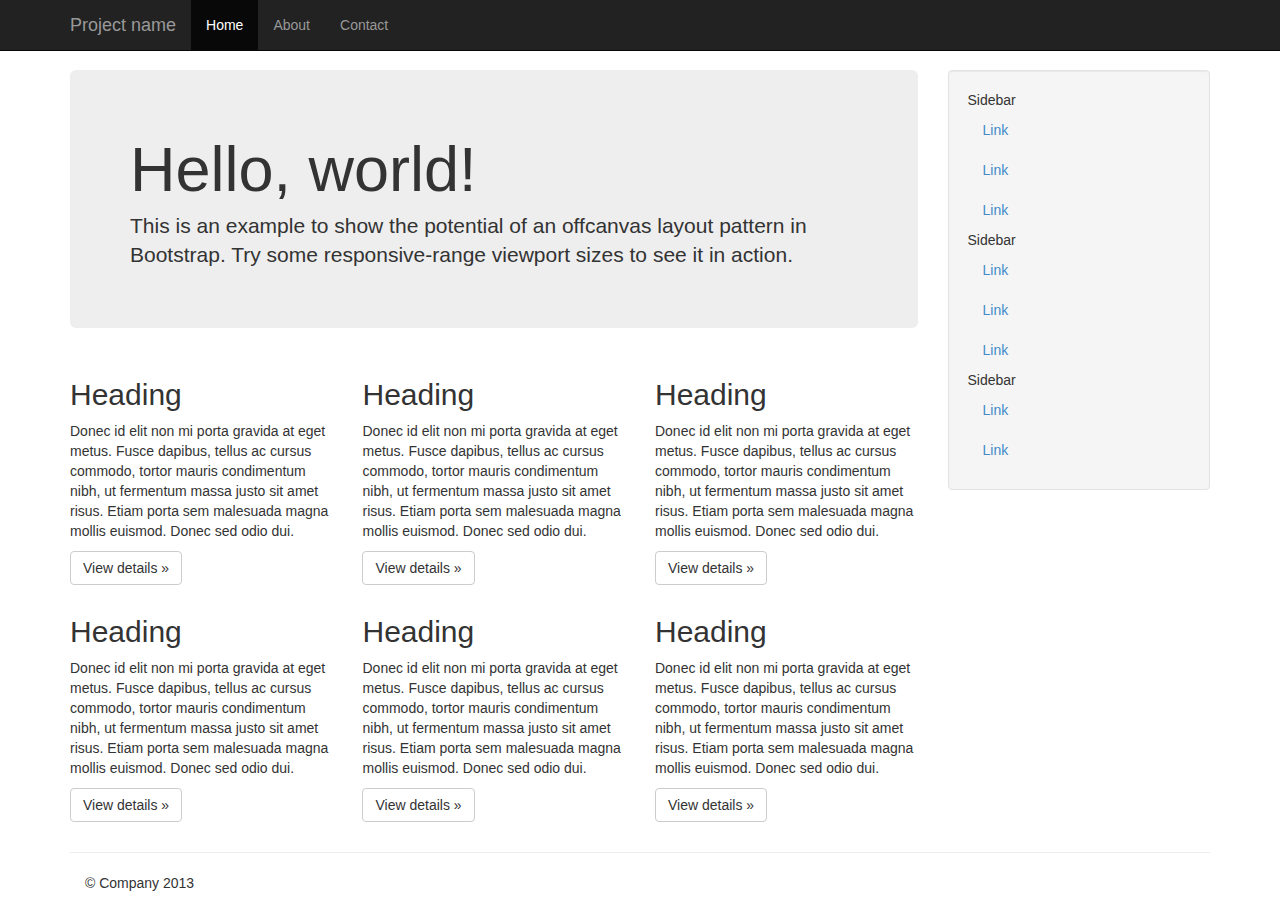
<file: design/layout/bootstrap/index.html>
<!DOCTYPE html>
<html lang="en">
<head>
	<meta charset="utf-8">
	<meta name="viewport" content="width=device-width, initial-scale=1.0">
	<meta name="description" content="">
	<meta name="author" content="">
	<link rel="shortcut icon" href="../../assets/ico/favicon.png">

	<title>Off Canvas Template for Bootstrap</title>

	<!-- Bootstrap core CSS -->
	<link href="dist/css/bootstrap.min.css" rel="stylesheet">

	<!-- Custom styles for this template -->
	<link href="offcanvas.css" rel="stylesheet">

	<!-- HTML5 shim and Respond.js IE8 support of HTML5 elements and media queries -->
	<!--[if lt IE 9]>
		<script src="../../assets/js/html5shiv.js"></script>
		<script src="../../assets/js/respond.min.js"></script>
		<![endif]-->
	</head>

	<body>
		<div class="navbar navbar-fixed-top navbar-inverse" role="navigation">
			<div class="container">
				<div class="navbar-header">
					<button type="button" class="navbar-toggle" data-toggle="collapse" data-target=".navbar-collapse">
						<span class="icon-bar"></span>
						<span class="icon-bar"></span>
						<span class="icon-bar"></span>
					</button>
					<a class="navbar-brand" href="#">Project name</a>
				</div>
				<div class="collapse navbar-collapse">
					<ul class="nav navbar-nav">
						<li class="active"><a href="#">Home</a></li>
						<li><a href="#about">About</a></li>
						<li><a href="#contact">Contact</a></li>
					</ul>
				</div><!-- /.nav-collapse -->
			</div><!-- /.container -->
		</div><!-- /.navbar -->

		<div class="container">

			<div class="row row-offcanvas row-offcanvas-right">
				<div class="col-xs-12 col-sm-9">
					<p class="pull-right visible-xs">
						<button type="button" class="btn btn-primary btn-xs" data-toggle="offcanvas">Toggle nav</button>
					</p>
					<div class="jumbotron">
						<h1>Hello, world!</h1>
						<p>This is an example to show the potential of an offcanvas layout pattern in Bootstrap. Try some responsive-range viewport sizes to see it in action.</p>
					</div>
					<div class="row">
						<div class="col-6 col-sm-6 col-lg-4">
							<h2>Heading</h2>
							<p>Donec id elit non mi porta gravida at eget metus. Fusce dapibus, tellus ac cursus commodo, tortor mauris condimentum nibh, ut fermentum massa justo sit amet risus. Etiam porta sem malesuada magna mollis euismod. Donec sed odio dui. </p>
							<p><a class="btn btn-default" href="#">View details &raquo;</a></p>
						</div><!--/span-->
						<div class="col-6 col-sm-6 col-lg-4">
							<h2>Heading</h2>
							<p>Donec id elit non mi porta gravida at eget metus. Fusce dapibus, tellus ac cursus commodo, tortor mauris condimentum nibh, ut fermentum massa justo sit amet risus. Etiam porta sem malesuada magna mollis euismod. Donec sed odio dui. </p>
							<p><a class="btn btn-default" href="#">View details &raquo;</a></p>
						</div><!--/span-->
						<div class="col-6 col-sm-6 col-lg-4">
							<h2>Heading</h2>
							<p>Donec id elit non mi porta gravida at eget metus. Fusce dapibus, tellus ac cursus commodo, tortor mauris condimentum nibh, ut fermentum massa justo sit amet risus. Etiam porta sem malesuada magna mollis euismod. Donec sed odio dui. </p>
							<p><a class="btn btn-default" href="#">View details &raquo;</a></p>
						</div><!--/span-->
						<div class="col-6 col-sm-6 col-lg-4">
							<h2>Heading</h2>
							<p>Donec id elit non mi porta gravida at eget metus. Fusce dapibus, tellus ac cursus commodo, tortor mauris condimentum nibh, ut fermentum massa justo sit amet risus. Etiam porta sem malesuada magna mollis euismod. Donec sed odio dui. </p>
							<p><a class="btn btn-default" href="#">View details &raquo;</a></p>
						</div><!--/span-->
						<div class="col-6 col-sm-6 col-lg-4">
							<h2>Heading</h2>
							<p>Donec id elit non mi porta gravida at eget metus. Fusce dapibus, tellus ac cursus commodo, tortor mauris condimentum nibh, ut fermentum massa justo sit amet risus. Etiam porta sem malesuada magna mollis euismod. Donec sed odio dui. </p>
							<p><a class="btn btn-default" href="#">View details &raquo;</a></p>
						</div><!--/span-->
						<div class="col-6 col-sm-6 col-lg-4">
							<h2>Heading</h2>
							<p>Donec id elit non mi porta gravida at eget metus. Fusce dapibus, tellus ac cursus commodo, tortor mauris condimentum nibh, ut fermentum massa justo sit amet risus. Etiam porta sem malesuada magna mollis euismod. Donec sed odio dui. </p>
							<p><a class="btn btn-default" href="#">View details &raquo;</a></p>
						</div><!--/span-->
					</div><!--/row-->
				</div><!--/span-->

				<div class="col-xs-6 col-sm-3 sidebar-offcanvas" id="sidebar" role="navigation">
					<div class="well sidebar-nav">
						<ul class="nav">
							<li>Sidebar</li>
							<li class="active"><a href="#">Link</a></li>
							<li><a href="#">Link</a></li>
							<li><a href="#">Link</a></li>
							<li>Sidebar</li>
							<li><a href="#">Link</a></li>
							<li><a href="#">Link</a></li>
							<li><a href="#">Link</a></li>
							<li>Sidebar</li>
							<li><a href="#">Link</a></li>
							<li><a href="#">Link</a></li>
						</ul>
					</div><!--/.well -->
				</div><!--/span-->
			</div><!--/row-->

			<hr>

			<footer>
				<p>&copy; Company 2013</p>
			</footer>

		</div><!--/.container-->



	<!-- Bootstrap core JavaScript
	================================================== -->
	<!-- Placed at the end of the document so the pages load faster -->
	<script src="assets/js/jquery.js"></script>
	<script src="dist/js/bootstrap.min.js"></script>
	<script src="offcanvas.js"></script>
</body>
</html>
</file>
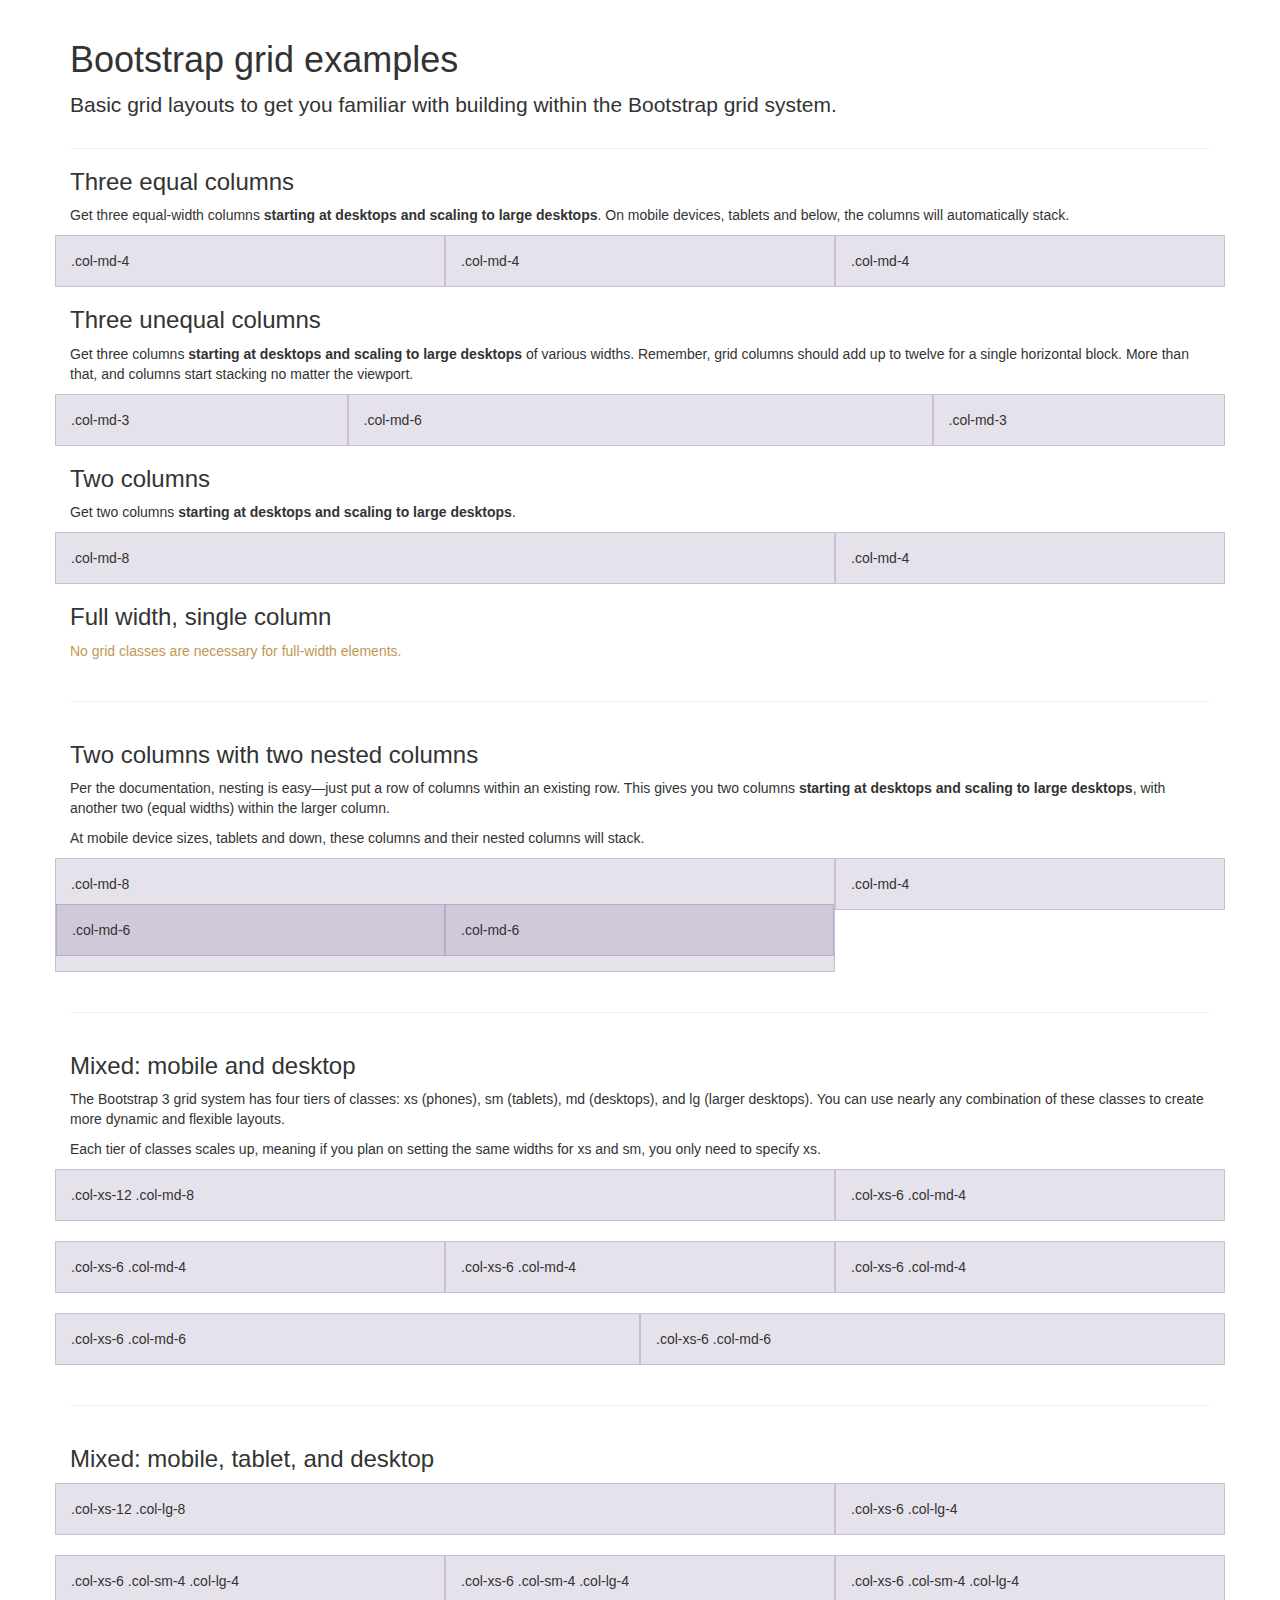
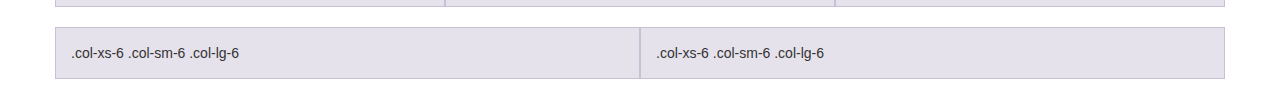
<file: design/layout/bootstrap/examples/grid/index.html>
<!DOCTYPE html>
<html lang="en">
  <head>
    <meta charset="utf-8">
    <meta name="viewport" content="width=device-width, initial-scale=1.0">
    <meta name="description" content="">
    <meta name="author" content="">
    <link rel="shortcut icon" href="../../assets/ico/favicon.png">

    <title>Grid Template for Bootstrap</title>

    <!-- Bootstrap core CSS -->
    <link href="../../dist/css/bootstrap.css" rel="stylesheet">

    <!-- Custom styles for this template -->
    <link href="grid.css" rel="stylesheet">

    <!-- HTML5 shim and Respond.js IE8 support of HTML5 elements and media queries -->
    <!--[if lt IE 9]>
      <script src="../../assets/js/html5shiv.js"></script>
      <script src="../../assets/js/respond.min.js"></script>
    <![endif]-->
  </head>

  <body>
    <div class="container">

      <div class="page-header">
        <h1>Bootstrap grid examples</h1>
        <p class="lead">Basic grid layouts to get you familiar with building within the Bootstrap grid system.</p>
      </div>

      <h3>Three equal columns</h3>
      <p>Get three equal-width columns <strong>starting at desktops and scaling to large desktops</strong>. On mobile devices, tablets and below, the columns will automatically stack.</p>
      <div class="row">
        <div class="col-md-4">.col-md-4</div>
        <div class="col-md-4">.col-md-4</div>
        <div class="col-md-4">.col-md-4</div>
      </div>

      <h3>Three unequal columns</h3>
      <p>Get three columns <strong>starting at desktops and scaling to large desktops</strong> of various widths. Remember, grid columns should add up to twelve for a single horizontal block. More than that, and columns start stacking no matter the viewport.</p>
      <div class="row">
        <div class="col-md-3">.col-md-3</div>
        <div class="col-md-6">.col-md-6</div>
        <div class="col-md-3">.col-md-3</div>
      </div>

      <h3>Two columns</h3>
      <p>Get two columns <strong>starting at desktops and scaling to large desktops</strong>.</p>
      <div class="row">
        <div class="col-md-8">.col-md-8</div>
        <div class="col-md-4">.col-md-4</div>
      </div>

      <h3>Full width, single column</h3>
      <p class="text-warning">No grid classes are necessary for full-width elements.</p>

      <hr>

      <h3>Two columns with two nested columns</h3>
      <p>Per the documentation, nesting is easy—just put a row of columns within an existing row. This gives you two columns <strong>starting at desktops and scaling to large desktops</strong>, with another two (equal widths) within the larger column.</p>
      <p>At mobile device sizes, tablets and down, these columns and their nested columns will stack.</p>
      <div class="row">
        <div class="col-md-8">
          .col-md-8
          <div class="row">
            <div class="col-md-6">.col-md-6</div>
            <div class="col-md-6">.col-md-6</div>
          </div>
        </div>
        <div class="col-md-4">.col-md-4</div>
      </div>

      <hr>

      <h3>Mixed: mobile and desktop</h3>
      <p>The Bootstrap 3 grid system has four tiers of classes: xs (phones), sm (tablets), md (desktops), and lg (larger desktops). You can use nearly any combination of these classes to create more dynamic and flexible layouts.</p>
      <p>Each tier of classes scales up, meaning if you plan on setting the same widths for xs and sm, you only need to specify xs.</p>
      <div class="row">
        <div class="col-xs-12 col-md-8">.col-xs-12 .col-md-8</div>
        <div class="col-xs-6 col-md-4">.col-xs-6 .col-md-4</div>
      </div>
      <div class="row">
        <div class="col-xs-6 col-md-4">.col-xs-6 .col-md-4</div>
        <div class="col-xs-6 col-md-4">.col-xs-6 .col-md-4</div>
        <div class="col-xs-6 col-md-4">.col-xs-6 .col-md-4</div>
      </div>
      <div class="row">
        <div class="col-xs-6 col-md-6">.col-xs-6 .col-md-6</div>
        <div class="col-xs-6 col-md-6">.col-xs-6 .col-md-6</div>
      </div>

      <hr>

      <h3>Mixed: mobile, tablet, and desktop</h3>
      <p></p>
      <div class="row">
        <div class="col-xs-12 col-sm-8 col-lg-8">.col-xs-12 .col-lg-8</div>
        <div class="col-xs-6 col-sm-4 col-lg-4">.col-xs-6 .col-lg-4</div>
      </div>
      <div class="row">
        <div class="col-xs-6 col-sm-4 col-lg-4">.col-xs-6 .col-sm-4 .col-lg-4</div>
        <div class="col-xs-6 col-sm-4 col-lg-4">.col-xs-6 .col-sm-4 .col-lg-4</div>
        <div class="col-xs-6 col-sm-4 col-lg-4">.col-xs-6 .col-sm-4 .col-lg-4</div>
      </div>
      <div class="row">
        <div class="col-xs-6 col-sm-6 col-lg-6">.col-xs-6 .col-sm-6 .col-lg-6</div>
        <div class="col-xs-6 col-sm-6 col-lg-6">.col-xs-6 .col-sm-6 .col-lg-6</div>
      </div>

    </div> <!-- /container -->


    <!-- Bootstrap core JavaScript
    ================================================== -->
    <!-- Placed at the end of the document so the pages load faster -->
  </body>
</html>
</file>
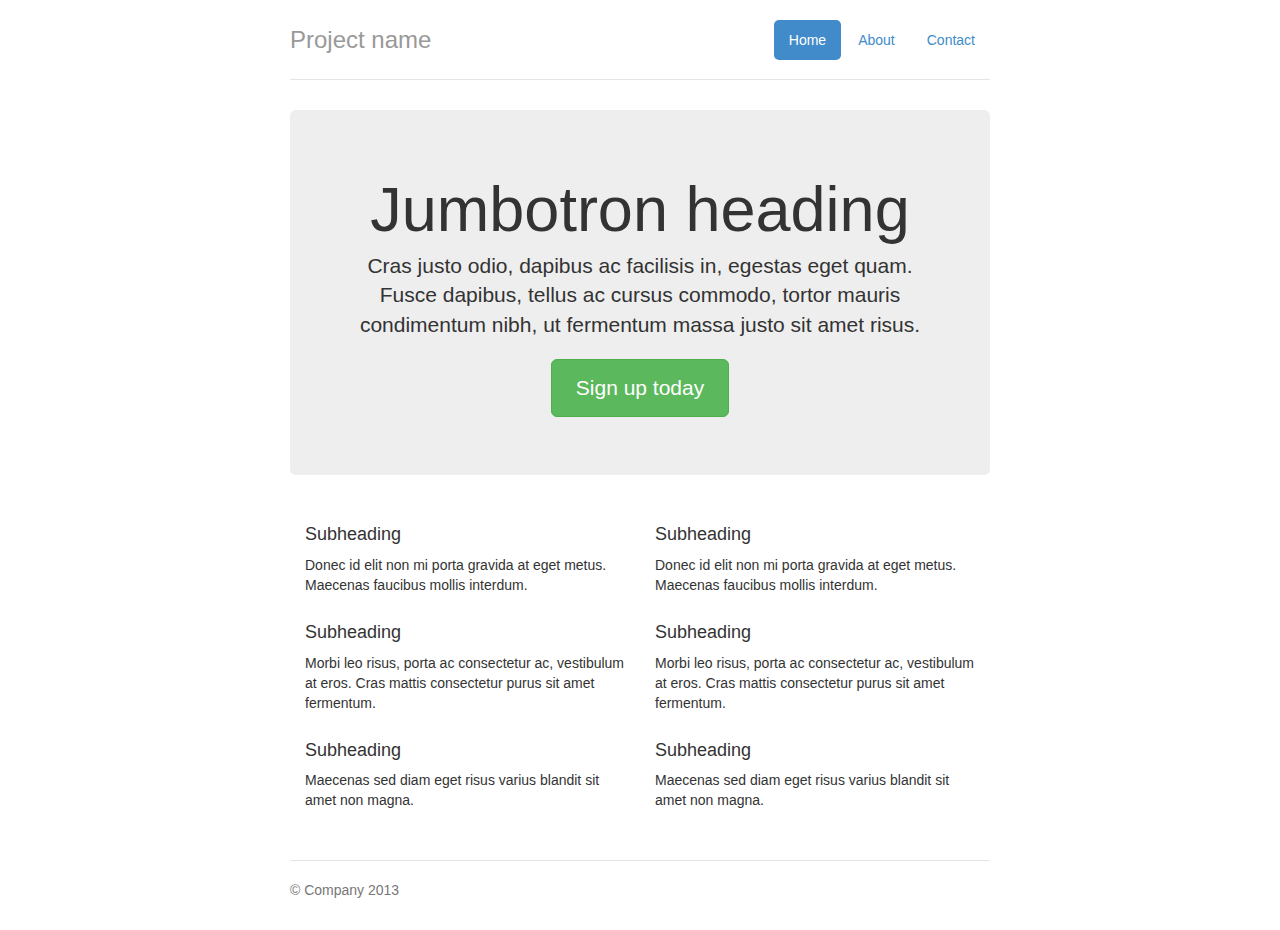
<file: design/layout/bootstrap/examples/jumbotron-narrow/index.html>
<!DOCTYPE html>
<html lang="en">
  <head>
    <meta charset="utf-8">
    <meta name="viewport" content="width=device-width, initial-scale=1.0">
    <meta name="description" content="">
    <meta name="author" content="">
    <link rel="shortcut icon" href="../../assets/ico/favicon.png">

    <title>Narrow Jumbotron Template for Bootstrap</title>

    <!-- Bootstrap core CSS -->
    <link href="../../dist/css/bootstrap.css" rel="stylesheet">

    <!-- Custom styles for this template -->
    <link href="jumbotron-narrow.css" rel="stylesheet">

    <!-- HTML5 shim and Respond.js IE8 support of HTML5 elements and media queries -->
    <!--[if lt IE 9]>
      <script src="../../assets/js/html5shiv.js"></script>
      <script src="../../assets/js/respond.min.js"></script>
    <![endif]-->
  </head>

  <body>

    <div class="container">
      <div class="header">
        <ul class="nav nav-pills pull-right">
          <li class="active"><a href="#">Home</a></li>
          <li><a href="#">About</a></li>
          <li><a href="#">Contact</a></li>
        </ul>
        <h3 class="text-muted">Project name</h3>
      </div>

      <div class="jumbotron">
        <h1>Jumbotron heading</h1>
        <p class="lead">Cras justo odio, dapibus ac facilisis in, egestas eget quam. Fusce dapibus, tellus ac cursus commodo, tortor mauris condimentum nibh, ut fermentum massa justo sit amet risus.</p>
        <p><a class="btn btn-lg btn-success" href="#">Sign up today</a></p>
      </div>

      <div class="row marketing">
        <div class="col-lg-6">
          <h4>Subheading</h4>
          <p>Donec id elit non mi porta gravida at eget metus. Maecenas faucibus mollis interdum.</p>

          <h4>Subheading</h4>
          <p>Morbi leo risus, porta ac consectetur ac, vestibulum at eros. Cras mattis consectetur purus sit amet fermentum.</p>

          <h4>Subheading</h4>
          <p>Maecenas sed diam eget risus varius blandit sit amet non magna.</p>
        </div>

        <div class="col-lg-6">
          <h4>Subheading</h4>
          <p>Donec id elit non mi porta gravida at eget metus. Maecenas faucibus mollis interdum.</p>

          <h4>Subheading</h4>
          <p>Morbi leo risus, porta ac consectetur ac, vestibulum at eros. Cras mattis consectetur purus sit amet fermentum.</p>

          <h4>Subheading</h4>
          <p>Maecenas sed diam eget risus varius blandit sit amet non magna.</p>
        </div>
      </div>

      <div class="footer">
        <p>&copy; Company 2013</p>
      </div>

    </div> <!-- /container -->


    <!-- Bootstrap core JavaScript
    ================================================== -->
    <!-- Placed at the end of the document so the pages load faster -->
  </body>
</html>
</file>
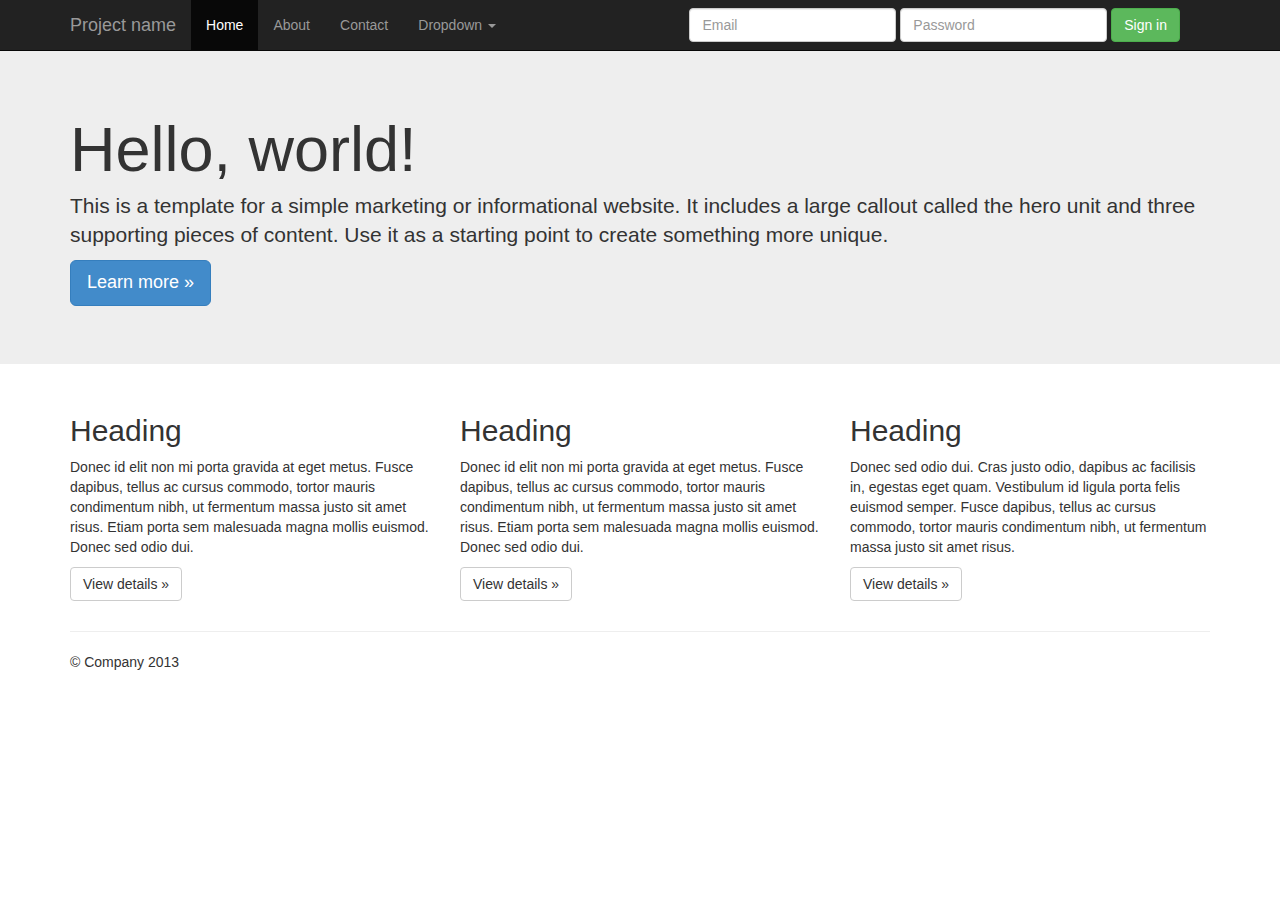
<file: design/layout/bootstrap/examples/jumbotron/index.html>
<!DOCTYPE html>
<html lang="en">
  <head>
    <meta charset="utf-8">
    <meta name="viewport" content="width=device-width, initial-scale=1.0">
    <meta name="description" content="">
    <meta name="author" content="">
    <link rel="shortcut icon" href="../../assets/ico/favicon.png">

    <title>Jumbotron Template for Bootstrap</title>

    <!-- Bootstrap core CSS -->
    <link href="../../dist/css/bootstrap.css" rel="stylesheet">

    <!-- Custom styles for this template -->
    <link href="jumbotron.css" rel="stylesheet">

    <!-- HTML5 shim and Respond.js IE8 support of HTML5 elements and media queries -->
    <!--[if lt IE 9]>
      <script src="../../assets/js/html5shiv.js"></script>
      <script src="../../assets/js/respond.min.js"></script>
    <![endif]-->
  </head>

  <body>

    <div class="navbar navbar-inverse navbar-fixed-top">
      <div class="container">
        <div class="navbar-header">
          <button type="button" class="navbar-toggle" data-toggle="collapse" data-target=".navbar-collapse">
            <span class="icon-bar"></span>
            <span class="icon-bar"></span>
            <span class="icon-bar"></span>
          </button>
          <a class="navbar-brand" href="#">Project name</a>
        </div>
        <div class="navbar-collapse collapse">
          <ul class="nav navbar-nav">
            <li class="active"><a href="#">Home</a></li>
            <li><a href="#about">About</a></li>
            <li><a href="#contact">Contact</a></li>
            <li class="dropdown">
              <a href="#" class="dropdown-toggle" data-toggle="dropdown">Dropdown <b class="caret"></b></a>
              <ul class="dropdown-menu">
                <li><a href="#">Action</a></li>
                <li><a href="#">Another action</a></li>
                <li><a href="#">Something else here</a></li>
                <li class="divider"></li>
                <li class="dropdown-header">Nav header</li>
                <li><a href="#">Separated link</a></li>
                <li><a href="#">One more separated link</a></li>
              </ul>
            </li>
          </ul>
          <form class="navbar-form navbar-right">
            <div class="form-group">
              <input type="text" placeholder="Email" class="form-control">
            </div>
            <div class="form-group">
              <input type="password" placeholder="Password" class="form-control">
            </div>
            <button type="submit" class="btn btn-success">Sign in</button>
          </form>
        </div><!--/.navbar-collapse -->
      </div>
    </div>

    <!-- Main jumbotron for a primary marketing message or call to action -->
    <div class="jumbotron">
      <div class="container">
        <h1>Hello, world!</h1>
        <p>This is a template for a simple marketing or informational website. It includes a large callout called the hero unit and three supporting pieces of content. Use it as a starting point to create something more unique.</p>
        <p><a class="btn btn-primary btn-lg">Learn more &raquo;</a></p>
      </div>
    </div>

    <div class="container">
      <!-- Example row of columns -->
      <div class="row">
        <div class="col-lg-4">
          <h2>Heading</h2>
          <p>Donec id elit non mi porta gravida at eget metus. Fusce dapibus, tellus ac cursus commodo, tortor mauris condimentum nibh, ut fermentum massa justo sit amet risus. Etiam porta sem malesuada magna mollis euismod. Donec sed odio dui. </p>
          <p><a class="btn btn-default" href="#">View details &raquo;</a></p>
        </div>
        <div class="col-lg-4">
          <h2>Heading</h2>
          <p>Donec id elit non mi porta gravida at eget metus. Fusce dapibus, tellus ac cursus commodo, tortor mauris condimentum nibh, ut fermentum massa justo sit amet risus. Etiam porta sem malesuada magna mollis euismod. Donec sed odio dui. </p>
          <p><a class="btn btn-default" href="#">View details &raquo;</a></p>
       </div>
        <div class="col-lg-4">
          <h2>Heading</h2>
          <p>Donec sed odio dui. Cras justo odio, dapibus ac facilisis in, egestas eget quam. Vestibulum id ligula porta felis euismod semper. Fusce dapibus, tellus ac cursus commodo, tortor mauris condimentum nibh, ut fermentum massa justo sit amet risus.</p>
          <p><a class="btn btn-default" href="#">View details &raquo;</a></p>
        </div>
      </div>

      <hr>

      <footer>
        <p>&copy; Company 2013</p>
      </footer>
    </div> <!-- /container -->


    <!-- Bootstrap core JavaScript
    ================================================== -->
    <!-- Placed at the end of the document so the pages load faster -->
    <script src="../../assets/js/jquery.js"></script>
    <script src="../../dist/js/bootstrap.min.js"></script>
  </body>
</html>
</file>
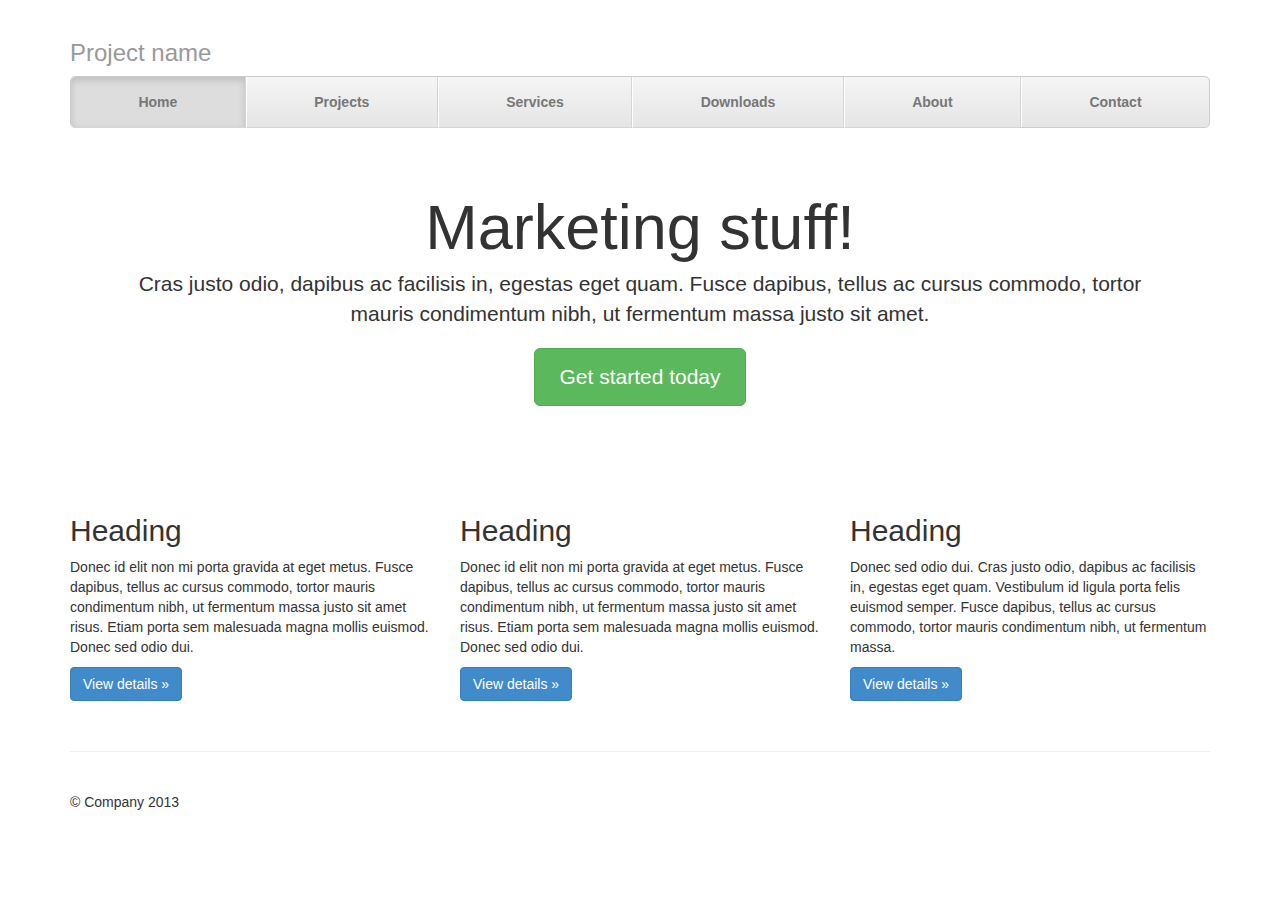
<file: design/layout/bootstrap/examples/justified-nav/index.html>
<!DOCTYPE html>
<html lang="en">
  <head>
    <meta charset="utf-8">
    <meta name="viewport" content="width=device-width, initial-scale=1.0">
    <meta name="description" content="">
    <meta name="author" content="">
    <link rel="shortcut icon" href="../../assets/ico/favicon.png">

    <title>Justified Nav Template for Bootstrap</title>

    <!-- Bootstrap core CSS -->
    <link href="../../dist/css/bootstrap.css" rel="stylesheet">

    <!-- Custom styles for this template -->
    <link href="justified-nav.css" rel="stylesheet">

    <!-- HTML5 shim and Respond.js IE8 support of HTML5 elements and media queries -->
    <!--[if lt IE 9]>
      <script src="../../assets/js/html5shiv.js"></script>
      <script src="../../assets/js/respond.min.js"></script>
    <![endif]-->
  </head>

  <body>

    <div class="container">

      <div class="masthead">
        <h3 class="text-muted">Project name</h3>
        <ul class="nav nav-justified">
          <li class="active"><a href="#">Home</a></li>
          <li><a href="#">Projects</a></li>
          <li><a href="#">Services</a></li>
          <li><a href="#">Downloads</a></li>
          <li><a href="#">About</a></li>
          <li><a href="#">Contact</a></li>
        </ul>
      </div>

      <!-- Jumbotron -->
      <div class="jumbotron">
        <h1>Marketing stuff!</h1>
        <p class="lead">Cras justo odio, dapibus ac facilisis in, egestas eget quam. Fusce dapibus, tellus ac cursus commodo, tortor mauris condimentum nibh, ut fermentum massa justo sit amet.</p>
        <p><a class="btn btn-lg btn-success" href="#">Get started today</a></p>
      </div>

      <!-- Example row of columns -->
      <div class="row">
        <div class="col-lg-4">
          <h2>Heading</h2>
          <p>Donec id elit non mi porta gravida at eget metus. Fusce dapibus, tellus ac cursus commodo, tortor mauris condimentum nibh, ut fermentum massa justo sit amet risus. Etiam porta sem malesuada magna mollis euismod. Donec sed odio dui. </p>
          <p><a class="btn btn-primary" href="#">View details &raquo;</a></p>
        </div>
        <div class="col-lg-4">
          <h2>Heading</h2>
          <p>Donec id elit non mi porta gravida at eget metus. Fusce dapibus, tellus ac cursus commodo, tortor mauris condimentum nibh, ut fermentum massa justo sit amet risus. Etiam porta sem malesuada magna mollis euismod. Donec sed odio dui. </p>
          <p><a class="btn btn-primary" href="#">View details &raquo;</a></p>
       </div>
        <div class="col-lg-4">
          <h2>Heading</h2>
          <p>Donec sed odio dui. Cras justo odio, dapibus ac facilisis in, egestas eget quam. Vestibulum id ligula porta felis euismod semper. Fusce dapibus, tellus ac cursus commodo, tortor mauris condimentum nibh, ut fermentum massa.</p>
          <p><a class="btn btn-primary" href="#">View details &raquo;</a></p>
        </div>
      </div>

      <!-- Site footer -->
      <div class="footer">
        <p>&copy; Company 2013</p>
      </div>

    </div> <!-- /container -->


    <!-- Bootstrap core JavaScript
    ================================================== -->
    <!-- Placed at the end of the document so the pages load faster -->
  </body>
</html>
</file>
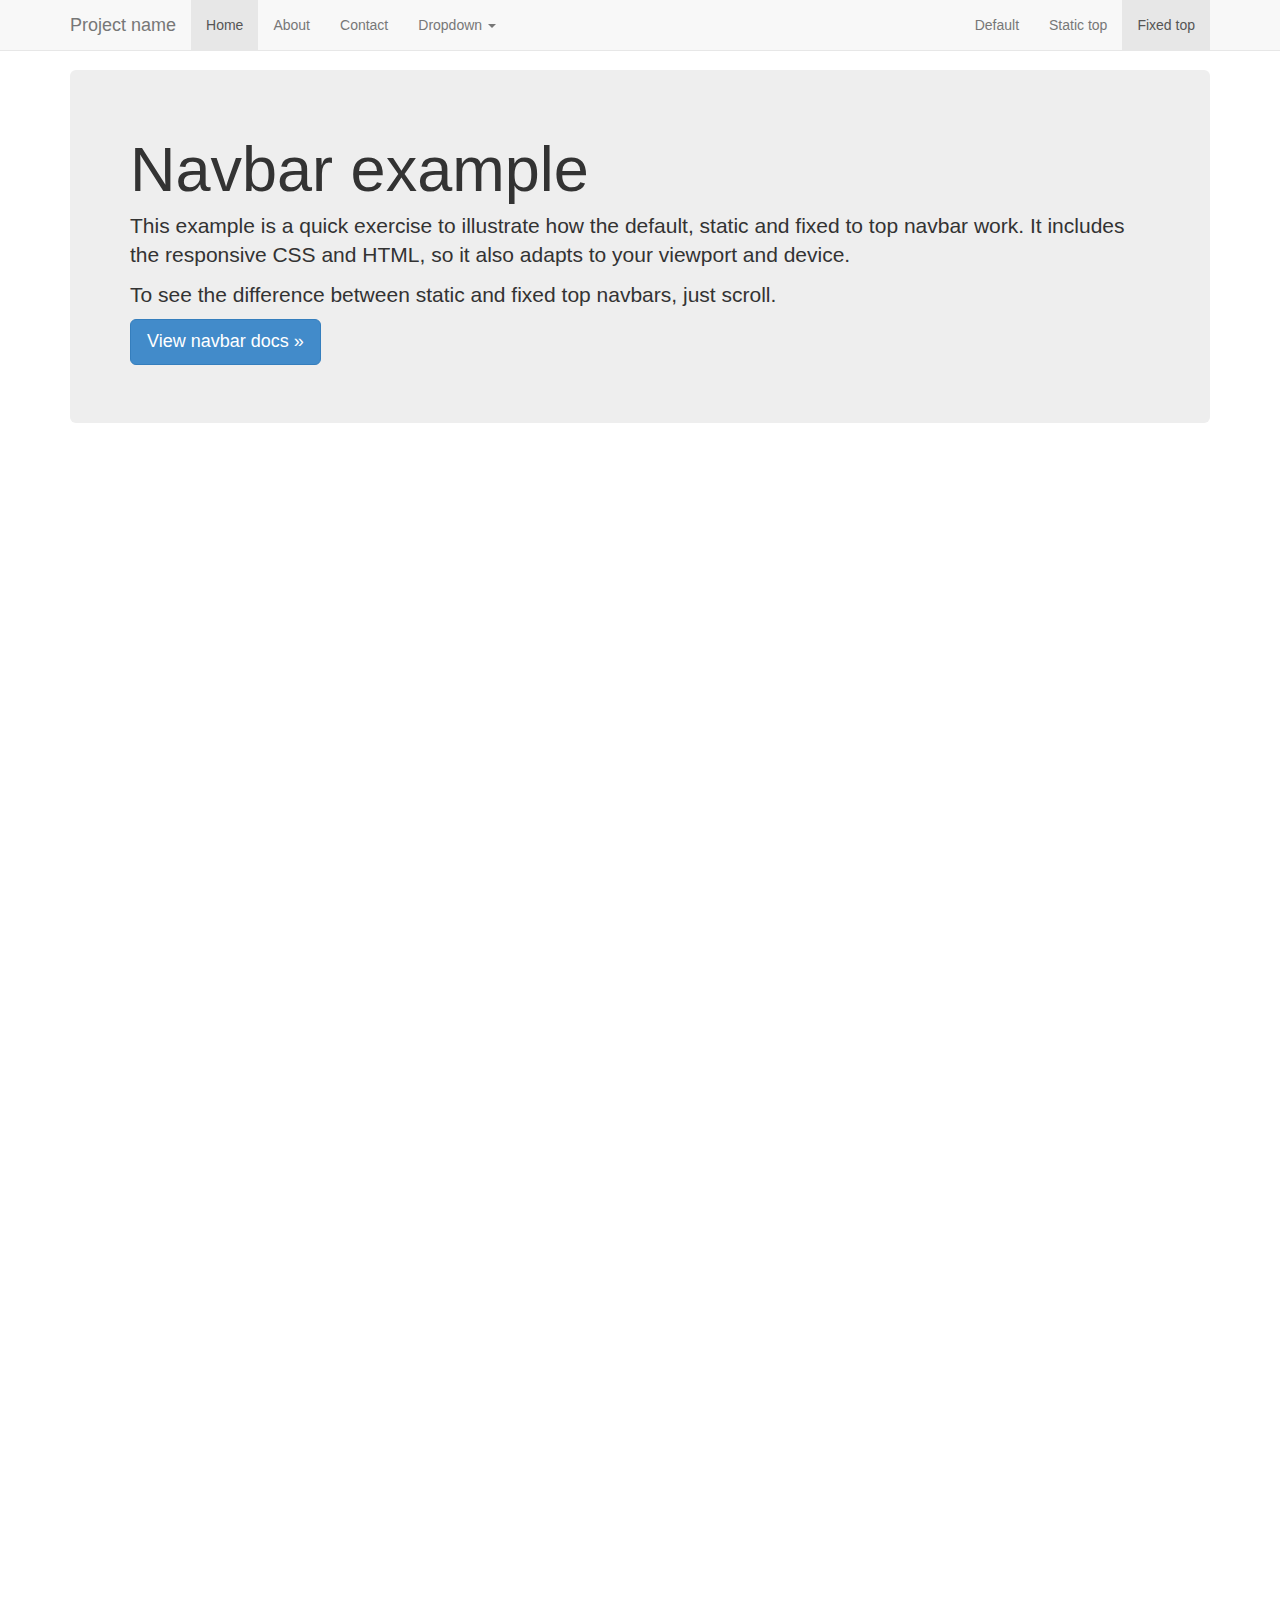
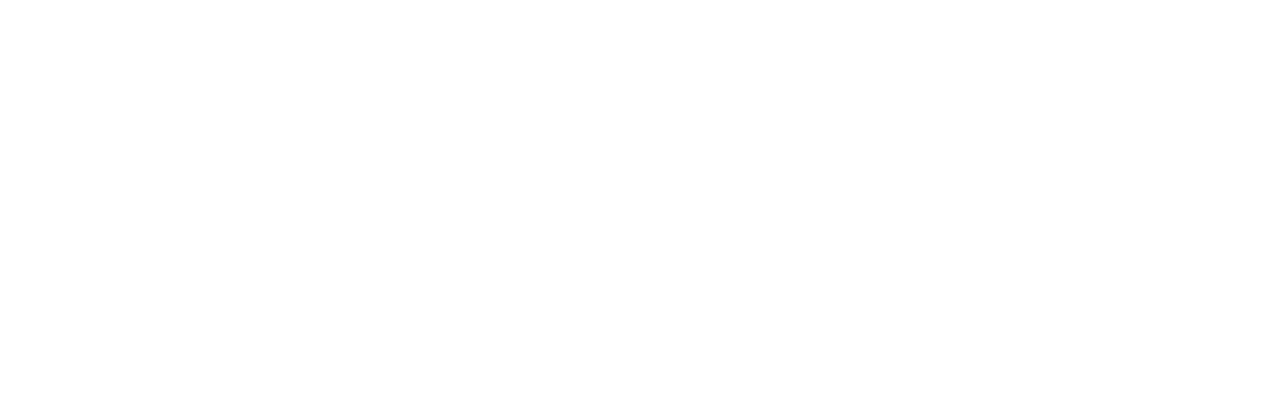
<file: design/layout/bootstrap/examples/navbar-fixed-top/index.html>
<!DOCTYPE html>
<html lang="en">
  <head>
    <meta charset="utf-8">
    <meta name="viewport" content="width=device-width, initial-scale=1.0">
    <meta name="description" content="">
    <meta name="author" content="">
    <link rel="shortcut icon" href="../../assets/ico/favicon.png">

    <title>Fixed Top Navbar Example for Bootstrap</title>

    <!-- Bootstrap core CSS -->
    <link href="../../dist/css/bootstrap.css" rel="stylesheet">

    <!-- Custom styles for this template -->
    <link href="navbar-fixed-top.css" rel="stylesheet">

    <!-- HTML5 shim and Respond.js IE8 support of HTML5 elements and media queries -->
    <!--[if lt IE 9]>
      <script src="../../assets/js/html5shiv.js"></script>
      <script src="../../assets/js/respond.min.js"></script>
    <![endif]-->
  </head>

  <body>

    <!-- Fixed navbar -->
    <div class="navbar navbar-default navbar-fixed-top">
      <div class="container">
        <div class="navbar-header">
          <button type="button" class="navbar-toggle" data-toggle="collapse" data-target=".navbar-collapse">
            <span class="icon-bar"></span>
            <span class="icon-bar"></span>
            <span class="icon-bar"></span>
          </button>
          <a class="navbar-brand" href="#">Project name</a>
        </div>
        <div class="navbar-collapse collapse">
          <ul class="nav navbar-nav">
            <li class="active"><a href="#">Home</a></li>
            <li><a href="#about">About</a></li>
            <li><a href="#contact">Contact</a></li>
            <li class="dropdown">
              <a href="#" class="dropdown-toggle" data-toggle="dropdown">Dropdown <b class="caret"></b></a>
              <ul class="dropdown-menu">
                <li><a href="#">Action</a></li>
                <li><a href="#">Another action</a></li>
                <li><a href="#">Something else here</a></li>
                <li class="divider"></li>
                <li class="dropdown-header">Nav header</li>
                <li><a href="#">Separated link</a></li>
                <li><a href="#">One more separated link</a></li>
              </ul>
            </li>
          </ul>
          <ul class="nav navbar-nav navbar-right">
            <li><a href="../navbar/">Default</a></li>
            <li><a href="../navbar-static-top/">Static top</a></li>
            <li class="active"><a href="./">Fixed top</a></li>
          </ul>
        </div><!--/.nav-collapse -->
      </div>
    </div>

    <div class="container">

      <!-- Main component for a primary marketing message or call to action -->
      <div class="jumbotron">
        <h1>Navbar example</h1>
        <p>This example is a quick exercise to illustrate how the default, static and fixed to top navbar work. It includes the responsive CSS and HTML, so it also adapts to your viewport and device.</p>
        <p>To see the difference between static and fixed top navbars, just scroll.</p>
        <p>
          <a class="btn btn-lg btn-primary" href="../../components/#navbar">View navbar docs &raquo;</a>
        </p>
      </div>

    </div> <!-- /container -->


    <!-- Bootstrap core JavaScript
    ================================================== -->
    <!-- Placed at the end of the document so the pages load faster -->
    <script src="../../assets/js/jquery.js"></script>
    <script src="../../dist/js/bootstrap.min.js"></script>
  </body>
</html>
</file>
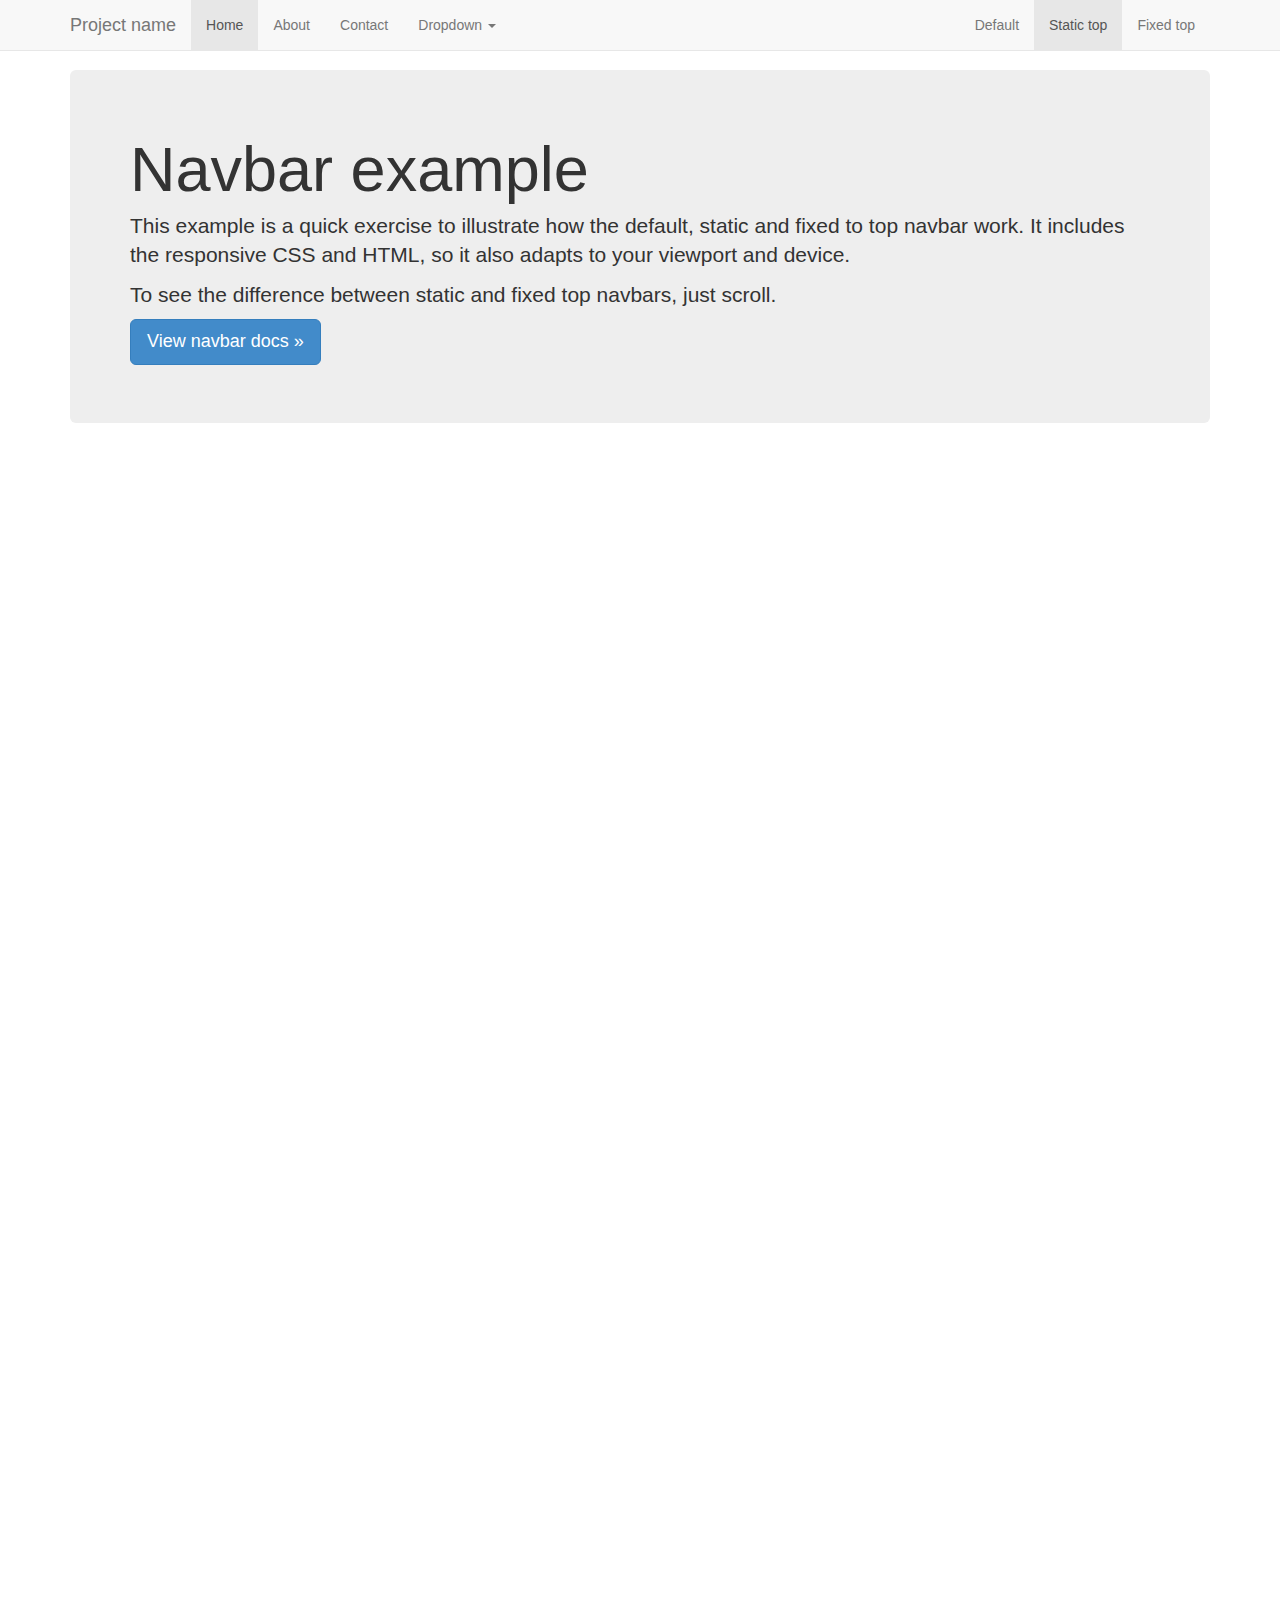
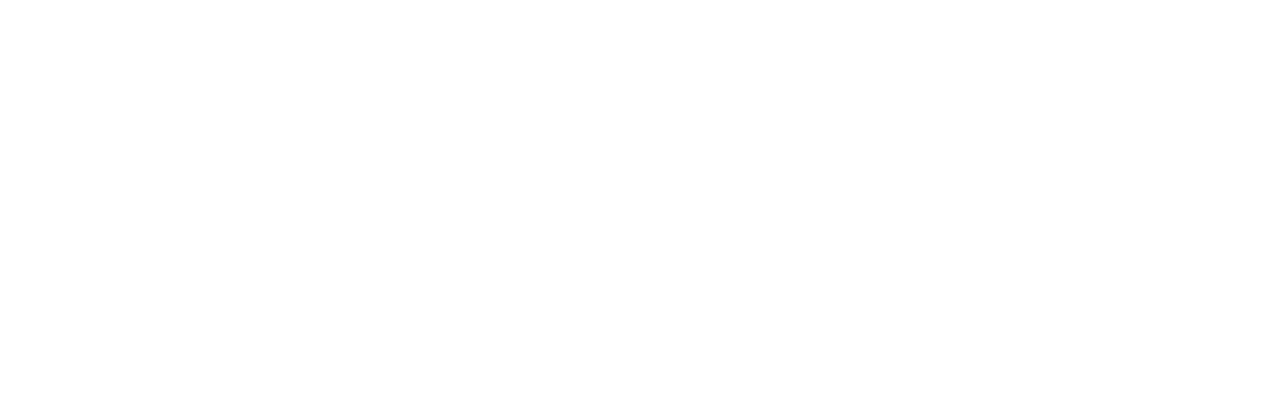
<file: design/layout/bootstrap/examples/navbar-static-top/index.html>
<!DOCTYPE html>
<html lang="en">
  <head>
    <meta charset="utf-8">
    <meta name="viewport" content="width=device-width, initial-scale=1.0">
    <meta name="description" content="">
    <meta name="author" content="">
    <link rel="shortcut icon" href="../../assets/ico/favicon.png">

    <title>Static Top Navbar Example for Bootstrap</title>

    <!-- Bootstrap core CSS -->
    <link href="../../dist/css/bootstrap.css" rel="stylesheet">

    <!-- Custom styles for this template -->
    <link href="navbar-static-top.css" rel="stylesheet">

    <!-- HTML5 shim and Respond.js IE8 support of HTML5 elements and media queries -->
    <!--[if lt IE 9]>
      <script src="../../assets/js/html5shiv.js"></script>
      <script src="../../assets/js/respond.min.js"></script>
    <![endif]-->
  </head>

  <body>

    <!-- Static navbar -->
    <div class="navbar navbar-default navbar-static-top">
      <div class="container">
        <div class="navbar-header">
          <button type="button" class="navbar-toggle" data-toggle="collapse" data-target=".navbar-collapse">
            <span class="icon-bar"></span>
            <span class="icon-bar"></span>
            <span class="icon-bar"></span>
          </button>
          <a class="navbar-brand" href="#">Project name</a>
        </div>
        <div class="navbar-collapse collapse">
          <ul class="nav navbar-nav">
            <li class="active"><a href="#">Home</a></li>
            <li><a href="#about">About</a></li>
            <li><a href="#contact">Contact</a></li>
            <li class="dropdown">
              <a href="#" class="dropdown-toggle" data-toggle="dropdown">Dropdown <b class="caret"></b></a>
              <ul class="dropdown-menu">
                <li><a href="#">Action</a></li>
                <li><a href="#">Another action</a></li>
                <li><a href="#">Something else here</a></li>
                <li class="divider"></li>
                <li class="dropdown-header">Nav header</li>
                <li><a href="#">Separated link</a></li>
                <li><a href="#">One more separated link</a></li>
              </ul>
            </li>
          </ul>
          <ul class="nav navbar-nav navbar-right">
            <li><a href="../navbar/">Default</a></li>
            <li class="active"><a href="./">Static top</a></li>
            <li><a href="../navbar-fixed-top/">Fixed top</a></li>
          </ul>
        </div><!--/.nav-collapse -->
      </div>
    </div>


    <div class="container">

      <!-- Main component for a primary marketing message or call to action -->
      <div class="jumbotron">
        <h1>Navbar example</h1>
        <p>This example is a quick exercise to illustrate how the default, static and fixed to top navbar work. It includes the responsive CSS and HTML, so it also adapts to your viewport and device.</p>
        <p>To see the difference between static and fixed top navbars, just scroll.</p>
        <p>
          <a class="btn btn-lg btn-primary" href="../../components/#navbar">View navbar docs &raquo;</a>
        </p>
      </div>

    </div> <!-- /container -->


    <!-- Bootstrap core JavaScript
    ================================================== -->
    <!-- Placed at the end of the document so the pages load faster -->
    <script src="../../assets/js/jquery.js"></script>
    <script src="../../dist/js/bootstrap.min.js"></script>
  </body>
</html>
</file>
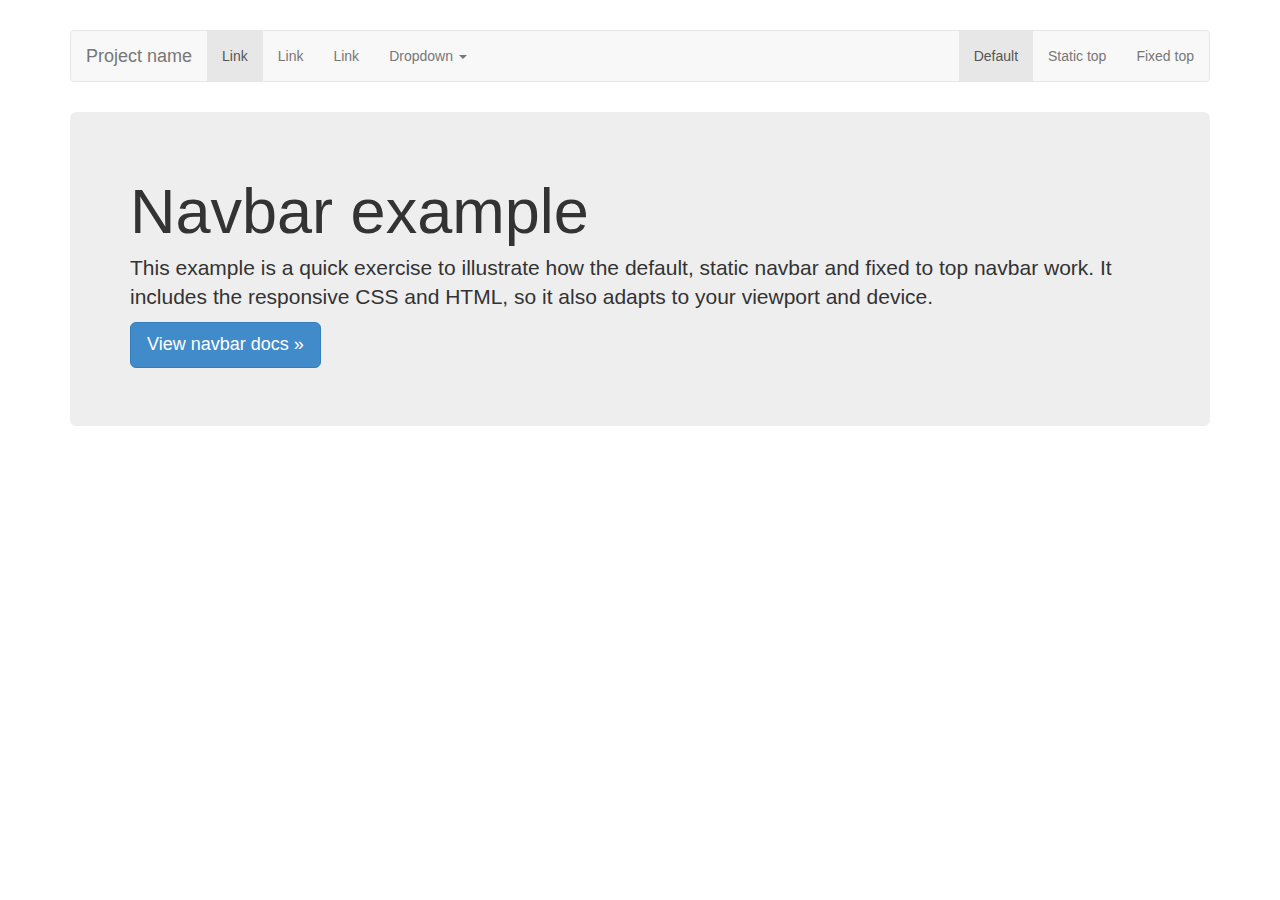
<file: design/layout/bootstrap/examples/navbar/index.html>
<!DOCTYPE html>
<html lang="en">
  <head>
    <meta charset="utf-8">
    <meta name="viewport" content="width=device-width, initial-scale=1.0">
    <meta name="description" content="">
    <meta name="author" content="">
    <link rel="shortcut icon" href="../../assets/ico/favicon.png">

    <title>Navbar Template for Bootstrap</title>

    <!-- Bootstrap core CSS -->
    <link href="../../dist/css/bootstrap.css" rel="stylesheet">

    <!-- Custom styles for this template -->
    <link href="navbar.css" rel="stylesheet">

    <!-- HTML5 shim and Respond.js IE8 support of HTML5 elements and media queries -->
    <!--[if lt IE 9]>
      <script src="../../assets/js/html5shiv.js"></script>
      <script src="../../assets/js/respond.min.js"></script>
    <![endif]-->
  </head>

  <body>

    <div class="container">

      <!-- Static navbar -->
      <div class="navbar navbar-default">
        <div class="navbar-header">
          <button type="button" class="navbar-toggle" data-toggle="collapse" data-target=".navbar-collapse">
            <span class="icon-bar"></span>
            <span class="icon-bar"></span>
            <span class="icon-bar"></span>
          </button>
          <a class="navbar-brand" href="#">Project name</a>
        </div>
        <div class="navbar-collapse collapse">
          <ul class="nav navbar-nav">
            <li class="active"><a href="#">Link</a></li>
            <li><a href="#">Link</a></li>
            <li><a href="#">Link</a></li>
            <li class="dropdown">
              <a href="#" class="dropdown-toggle" data-toggle="dropdown">Dropdown <b class="caret"></b></a>
              <ul class="dropdown-menu">
                <li><a href="#">Action</a></li>
                <li><a href="#">Another action</a></li>
                <li><a href="#">Something else here</a></li>
                <li class="divider"></li>
                <li class="dropdown-header">Nav header</li>
                <li><a href="#">Separated link</a></li>
                <li><a href="#">One more separated link</a></li>
              </ul>
            </li>
          </ul>
          <ul class="nav navbar-nav navbar-right">
            <li class="active"><a href="./">Default</a></li>
            <li><a href="../navbar-static-top/">Static top</a></li>
            <li><a href="../navbar-fixed-top/">Fixed top</a></li>
          </ul>
        </div><!--/.nav-collapse -->
      </div>

      <!-- Main component for a primary marketing message or call to action -->
      <div class="jumbotron">
        <h1>Navbar example</h1>
        <p>This example is a quick exercise to illustrate how the default, static navbar and fixed to top navbar work. It includes the responsive CSS and HTML, so it also adapts to your viewport and device.</p>
        <p>
          <a class="btn btn-lg btn-primary" href="../../components/#navbar">View navbar docs &raquo;</a>
        </p>
      </div>

    </div> <!-- /container -->


    <!-- Bootstrap core JavaScript
    ================================================== -->
    <!-- Placed at the end of the document so the pages load faster -->
    <script src="../../assets/js/jquery.js"></script>
    <script src="../../dist/js/bootstrap.min.js"></script>
  </body>
</html>
</file>
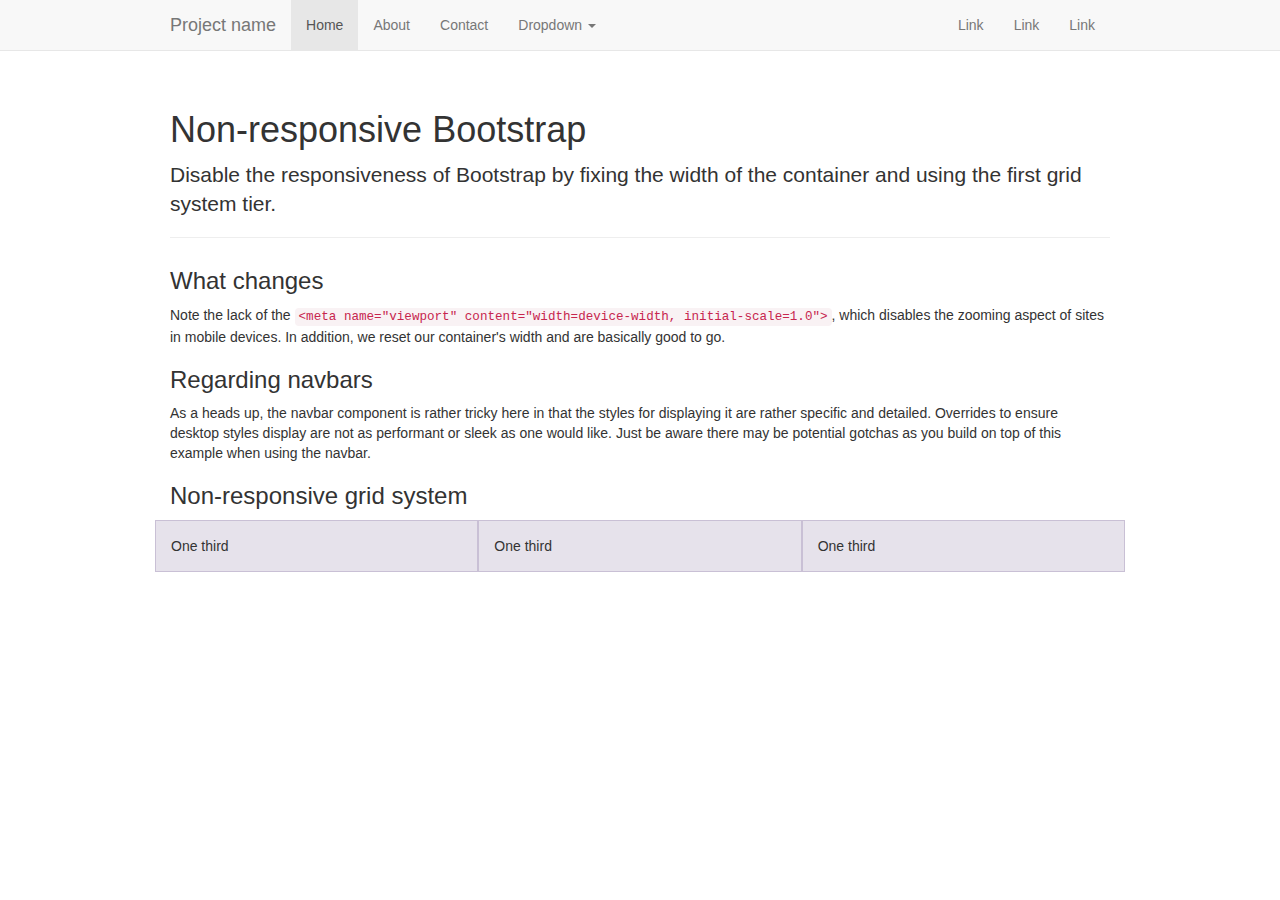
<file: design/layout/bootstrap/examples/non-responsive/index.html>
<!DOCTYPE html>
<html lang="en">
  <head>
    <meta charset="utf-8">
    <meta name="description" content="">
    <meta name="author" content="">

    <!-- Note there is no responsive meta tag here -->

    <link rel="shortcut icon" href="../../assets/ico/favicon.png">

    <title>Non-responsive Template for Bootstrap</title>

    <!-- Bootstrap core CSS -->
    <link href="../../dist/css/bootstrap.css" rel="stylesheet">

    <!-- Custom styles for this template -->
    <link href="non-responsive.css" rel="stylesheet">

    <!-- HTML5 shim and Respond.js IE8 support of HTML5 elements and media queries -->
    <!--[if lt IE 9]>
      <script src="../../assets/js/html5shiv.js"></script>
      <script src="../../assets/js/respond.min.js"></script>
    <![endif]-->
  </head>

  <body>

    <!-- Fixed navbar -->
    <div class="navbar navbar-default navbar-fixed-top">
      <div class="container">
        <div class="navbar-header">
          <button type="button" class="navbar-toggle" data-toggle="collapse" data-target=".navbar-collapse">
            <span class="icon-bar"></span>
            <span class="icon-bar"></span>
            <span class="icon-bar"></span>
          </button>
          <a class="navbar-brand" href="#">Project name</a>
        </div>
        <div class="navbar-collapse collapse">
          <ul class="nav navbar-nav">
            <li class="active"><a href="#">Home</a></li>
            <li><a href="#about">About</a></li>
            <li><a href="#contact">Contact</a></li>
            <li class="dropdown">
              <a href="#" class="dropdown-toggle" data-toggle="dropdown">Dropdown <b class="caret"></b></a>
              <ul class="dropdown-menu">
                <li><a href="#">Action</a></li>
                <li><a href="#">Another action</a></li>
                <li><a href="#">Something else here</a></li>
                <li class="divider"></li>
                <li class="dropdown-header">Nav header</li>
                <li><a href="#">Separated link</a></li>
                <li><a href="#">One more separated link</a></li>
              </ul>
            </li>
          </ul>
          <ul class="nav navbar-nav navbar-right">
            <li><a href="#">Link</a></li>
            <li><a href="#">Link</a></li>
            <li><a href="#">Link</a></li>
          </ul>
        </div><!--/.nav-collapse -->
      </div>
    </div>

    <div class="container">

      <div class="page-header">
        <h1>Non-responsive Bootstrap</h1>
        <p class="lead">Disable the responsiveness of Bootstrap by fixing the width of the container and using the first grid system tier.</p>
      </div>

      <h3>What changes</h3>
      <p>Note the lack of the <code>&lt;meta name="viewport" content="width=device-width, initial-scale=1.0"&gt;</code>, which disables the zooming aspect of sites in mobile devices. In addition, we reset our container's width and are basically good to go.</p>

      <h3>Regarding navbars</h3>
      <p>As a heads up, the navbar component is rather tricky here in that the styles for displaying it are rather specific and detailed. Overrides to ensure desktop styles display are not as performant or sleek as one would like. Just be aware there may be potential gotchas as you build on top of this example when using the navbar.</p>

      <h3>Non-responsive grid system</h3>
      <div class="row">
        <div class="col-xs-4">One third</div>
        <div class="col-xs-4">One third</div>
        <div class="col-xs-4">One third</div>
      </div>

    </div> <!-- /container -->


    <!-- Bootstrap core JavaScript
    ================================================== -->
    <!-- Placed at the end of the document so the pages load faster -->
    <script src="../../assets/js/jquery.js"></script>
    <script src="../../dist/js/bootstrap.min.js"></script>
  </body>
</html>
</file>
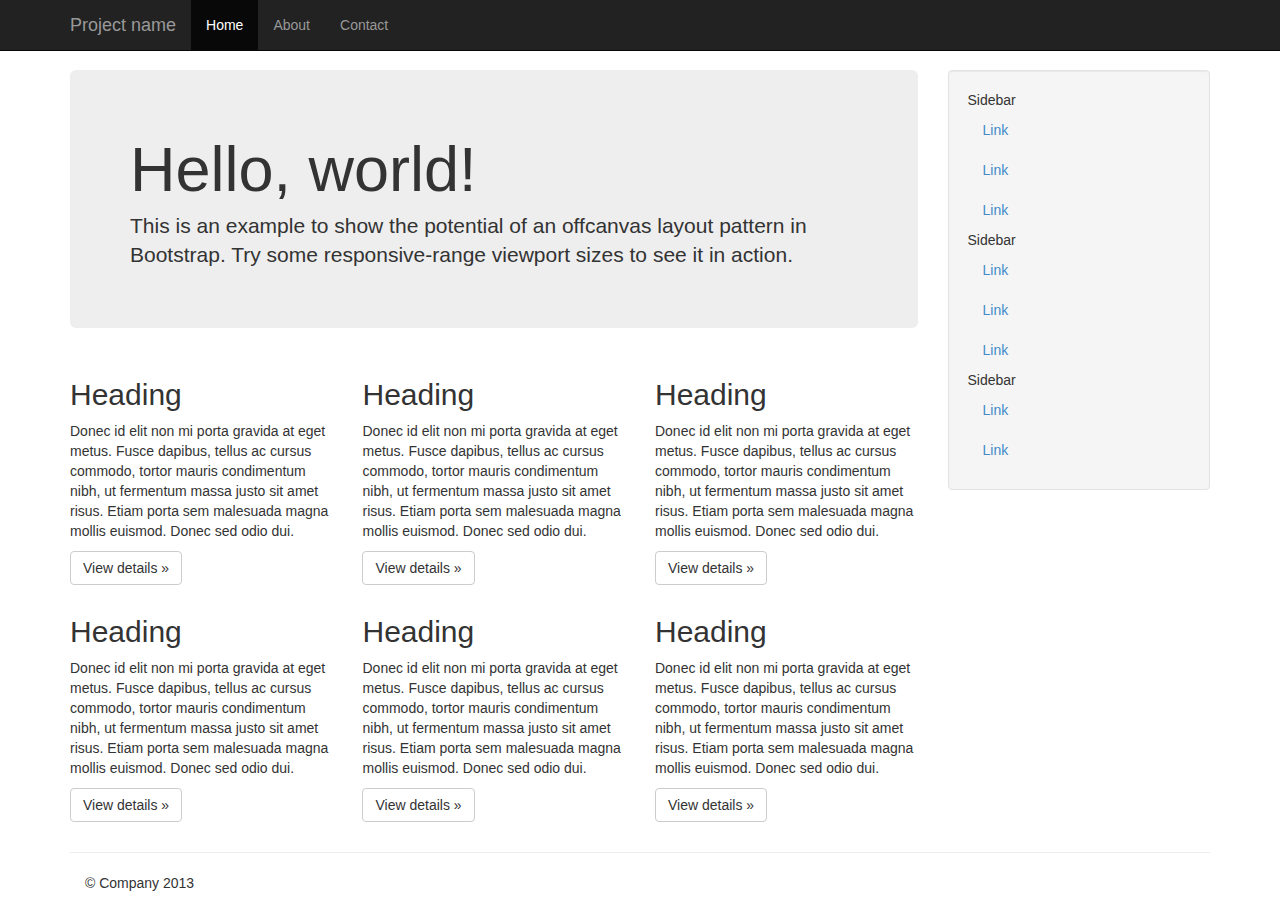
<file: design/layout/bootstrap/examples/offcanvas/index.html>
<!DOCTYPE html>
<html lang="en">
  <head>
    <meta charset="utf-8">
    <meta name="viewport" content="width=device-width, initial-scale=1.0">
    <meta name="description" content="">
    <meta name="author" content="">
    <link rel="shortcut icon" href="../../assets/ico/favicon.png">

    <title>Off Canvas Template for Bootstrap</title>

    <!-- Bootstrap core CSS -->
    <link href="../../dist/css/bootstrap.min.css" rel="stylesheet">

    <!-- Custom styles for this template -->
    <link href="offcanvas.css" rel="stylesheet">

    <!-- HTML5 shim and Respond.js IE8 support of HTML5 elements and media queries -->
    <!--[if lt IE 9]>
      <script src="../../assets/js/html5shiv.js"></script>
      <script src="../../assets/js/respond.min.js"></script>
    <![endif]-->
  </head>

  <body>
    <div class="navbar navbar-fixed-top navbar-inverse" role="navigation">
      <div class="container">
        <div class="navbar-header">
          <button type="button" class="navbar-toggle" data-toggle="collapse" data-target=".navbar-collapse">
            <span class="icon-bar"></span>
            <span class="icon-bar"></span>
            <span class="icon-bar"></span>
          </button>
          <a class="navbar-brand" href="#">Project name</a>
        </div>
        <div class="collapse navbar-collapse">
          <ul class="nav navbar-nav">
            <li class="active"><a href="#">Home</a></li>
            <li><a href="#about">About</a></li>
            <li><a href="#contact">Contact</a></li>
          </ul>
        </div><!-- /.nav-collapse -->
      </div><!-- /.container -->
    </div><!-- /.navbar -->

    <div class="container">

      <div class="row row-offcanvas row-offcanvas-right">
        <div class="col-xs-12 col-sm-9">
          <p class="pull-right visible-xs">
            <button type="button" class="btn btn-primary btn-xs" data-toggle="offcanvas">Toggle nav</button>
          </p>
          <div class="jumbotron">
            <h1>Hello, world!</h1>
            <p>This is an example to show the potential of an offcanvas layout pattern in Bootstrap. Try some responsive-range viewport sizes to see it in action.</p>
          </div>
          <div class="row">
            <div class="col-6 col-sm-6 col-lg-4">
              <h2>Heading</h2>
              <p>Donec id elit non mi porta gravida at eget metus. Fusce dapibus, tellus ac cursus commodo, tortor mauris condimentum nibh, ut fermentum massa justo sit amet risus. Etiam porta sem malesuada magna mollis euismod. Donec sed odio dui. </p>
              <p><a class="btn btn-default" href="#">View details &raquo;</a></p>
            </div><!--/span-->
            <div class="col-6 col-sm-6 col-lg-4">
              <h2>Heading</h2>
              <p>Donec id elit non mi porta gravida at eget metus. Fusce dapibus, tellus ac cursus commodo, tortor mauris condimentum nibh, ut fermentum massa justo sit amet risus. Etiam porta sem malesuada magna mollis euismod. Donec sed odio dui. </p>
              <p><a class="btn btn-default" href="#">View details &raquo;</a></p>
            </div><!--/span-->
            <div class="col-6 col-sm-6 col-lg-4">
              <h2>Heading</h2>
              <p>Donec id elit non mi porta gravida at eget metus. Fusce dapibus, tellus ac cursus commodo, tortor mauris condimentum nibh, ut fermentum massa justo sit amet risus. Etiam porta sem malesuada magna mollis euismod. Donec sed odio dui. </p>
              <p><a class="btn btn-default" href="#">View details &raquo;</a></p>
            </div><!--/span-->
            <div class="col-6 col-sm-6 col-lg-4">
              <h2>Heading</h2>
              <p>Donec id elit non mi porta gravida at eget metus. Fusce dapibus, tellus ac cursus commodo, tortor mauris condimentum nibh, ut fermentum massa justo sit amet risus. Etiam porta sem malesuada magna mollis euismod. Donec sed odio dui. </p>
              <p><a class="btn btn-default" href="#">View details &raquo;</a></p>
            </div><!--/span-->
            <div class="col-6 col-sm-6 col-lg-4">
              <h2>Heading</h2>
              <p>Donec id elit non mi porta gravida at eget metus. Fusce dapibus, tellus ac cursus commodo, tortor mauris condimentum nibh, ut fermentum massa justo sit amet risus. Etiam porta sem malesuada magna mollis euismod. Donec sed odio dui. </p>
              <p><a class="btn btn-default" href="#">View details &raquo;</a></p>
            </div><!--/span-->
            <div class="col-6 col-sm-6 col-lg-4">
              <h2>Heading</h2>
              <p>Donec id elit non mi porta gravida at eget metus. Fusce dapibus, tellus ac cursus commodo, tortor mauris condimentum nibh, ut fermentum massa justo sit amet risus. Etiam porta sem malesuada magna mollis euismod. Donec sed odio dui. </p>
              <p><a class="btn btn-default" href="#">View details &raquo;</a></p>
            </div><!--/span-->
          </div><!--/row-->
        </div><!--/span-->

        <div class="col-xs-6 col-sm-3 sidebar-offcanvas" id="sidebar" role="navigation">
          <div class="well sidebar-nav">
            <ul class="nav">
              <li>Sidebar</li>
              <li class="active"><a href="#">Link</a></li>
              <li><a href="#">Link</a></li>
              <li><a href="#">Link</a></li>
              <li>Sidebar</li>
              <li><a href="#">Link</a></li>
              <li><a href="#">Link</a></li>
              <li><a href="#">Link</a></li>
              <li>Sidebar</li>
              <li><a href="#">Link</a></li>
              <li><a href="#">Link</a></li>
            </ul>
          </div><!--/.well -->
        </div><!--/span-->
      </div><!--/row-->

      <hr>

      <footer>
        <p>&copy; Company 2013</p>
      </footer>

    </div><!--/.container-->



    <!-- Bootstrap core JavaScript
    ================================================== -->
    <!-- Placed at the end of the document so the pages load faster -->
    <script src="../../assets/js/jquery.js"></script>
    <script src="../../dist/js/bootstrap.min.js"></script>
    <script src="offcanvas.js"></script>
  </body>
</html>
</file>
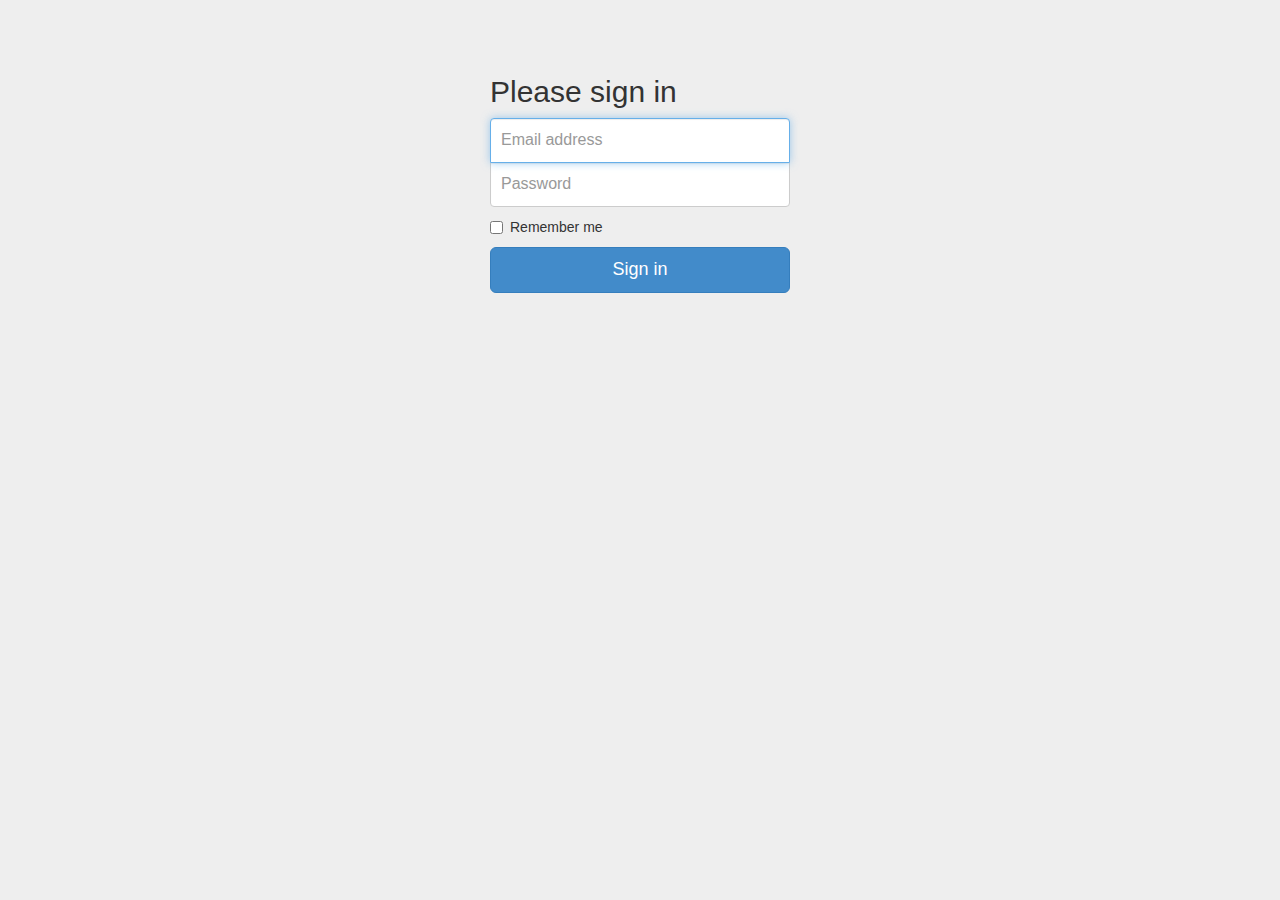
<file: design/layout/bootstrap/examples/signin/index.html>
<!DOCTYPE html>
<html lang="en">
  <head>
    <meta charset="utf-8">
    <meta name="viewport" content="width=device-width, initial-scale=1.0">
    <meta name="description" content="">
    <meta name="author" content="">
    <link rel="shortcut icon" href="../../assets/ico/favicon.png">

    <title>Signin Template for Bootstrap</title>

    <!-- Bootstrap core CSS -->
    <link href="../../dist/css/bootstrap.css" rel="stylesheet">

    <!-- Custom styles for this template -->
    <link href="signin.css" rel="stylesheet">

    <!-- HTML5 shim and Respond.js IE8 support of HTML5 elements and media queries -->
    <!--[if lt IE 9]>
      <script src="../../assets/js/html5shiv.js"></script>
      <script src="../../assets/js/respond.min.js"></script>
    <![endif]-->
  </head>

  <body>

    <div class="container">

      <form class="form-signin">
        <h2 class="form-signin-heading">Please sign in</h2>
        <input type="text" class="form-control" placeholder="Email address" autofocus>
        <input type="password" class="form-control" placeholder="Password">
        <label class="checkbox">
          <input type="checkbox" value="remember-me"> Remember me
        </label>
        <button class="btn btn-lg btn-primary btn-block" type="submit">Sign in</button>
      </form>

    </div> <!-- /container -->


    <!-- Bootstrap core JavaScript
    ================================================== -->
    <!-- Placed at the end of the document so the pages load faster -->
  </body>
</html>
</file>
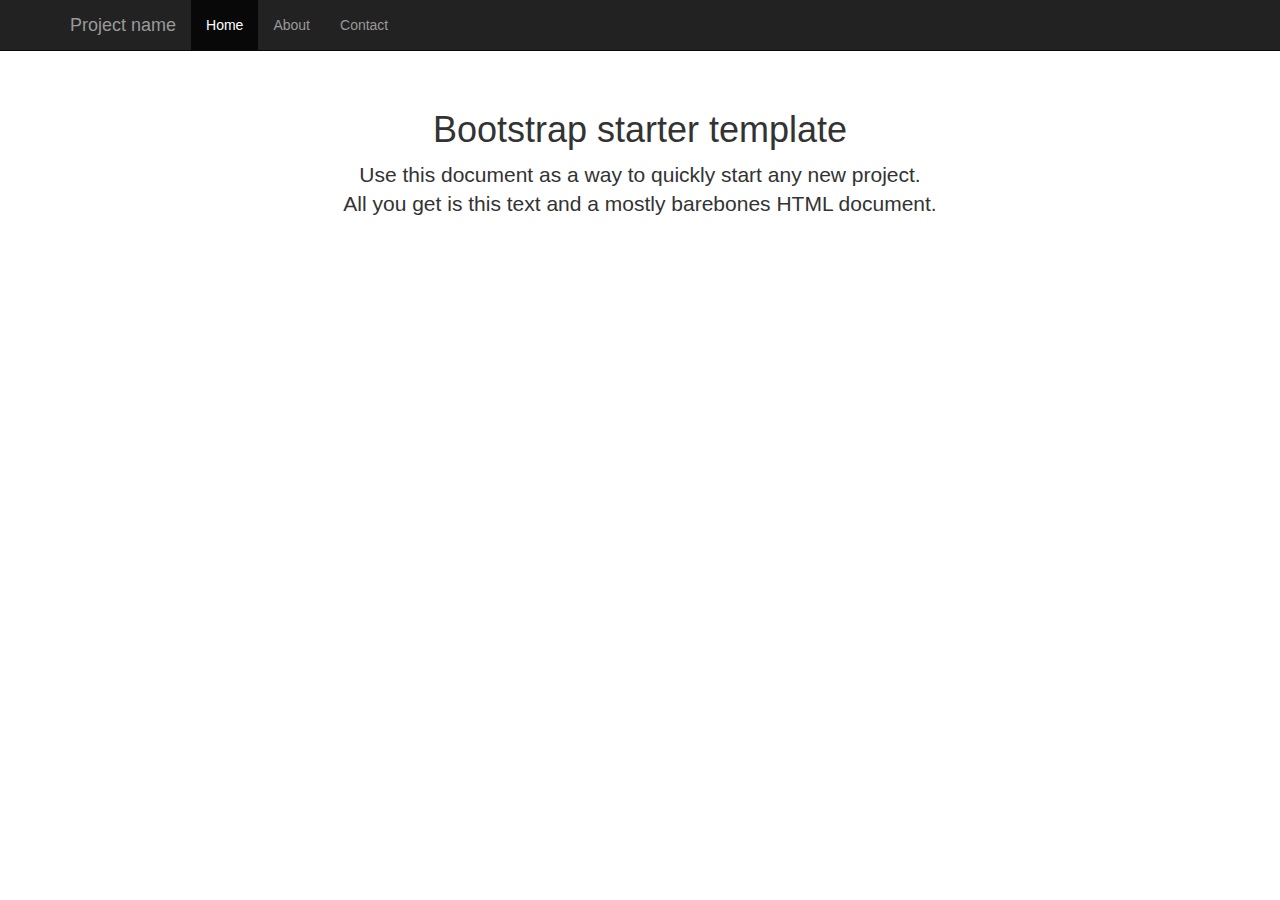
<file: design/layout/bootstrap/examples/starter-template/index.html>
<!DOCTYPE html>
<html lang="en">
  <head>
    <meta charset="utf-8">
    <meta name="viewport" content="width=device-width, initial-scale=1.0">
    <meta name="description" content="">
    <meta name="author" content="">
    <link rel="shortcut icon" href="../../assets/ico/favicon.png">

    <title>Starter Template for Bootstrap</title>

    <!-- Bootstrap core CSS -->
    <link href="../../dist/css/bootstrap.css" rel="stylesheet">

    <!-- Custom styles for this template -->
    <link href="starter-template.css" rel="stylesheet">

    <!-- HTML5 shim and Respond.js IE8 support of HTML5 elements and media queries -->
    <!--[if lt IE 9]>
      <script src="../../assets/js/html5shiv.js"></script>
      <script src="../../assets/js/respond.min.js"></script>
    <![endif]-->
  </head>

  <body>

    <div class="navbar navbar-inverse navbar-fixed-top">
      <div class="container">
        <div class="navbar-header">
          <button type="button" class="navbar-toggle" data-toggle="collapse" data-target=".navbar-collapse">
            <span class="icon-bar"></span>
            <span class="icon-bar"></span>
            <span class="icon-bar"></span>
          </button>
          <a class="navbar-brand" href="#">Project name</a>
        </div>
        <div class="collapse navbar-collapse">
          <ul class="nav navbar-nav">
            <li class="active"><a href="#">Home</a></li>
            <li><a href="#about">About</a></li>
            <li><a href="#contact">Contact</a></li>
          </ul>
        </div><!--/.nav-collapse -->
      </div>
    </div>

    <div class="container">

      <div class="starter-template">
        <h1>Bootstrap starter template</h1>
        <p class="lead">Use this document as a way to quickly start any new project.<br> All you get is this text and a mostly barebones HTML document.</p>
      </div>

    </div><!-- /.container -->


    <!-- Bootstrap core JavaScript
    ================================================== -->
    <!-- Placed at the end of the document so the pages load faster -->
    <script src="../../assets/js/jquery.js"></script>
    <script src="../../dist/js/bootstrap.min.js"></script>
  </body>
</html>
</file>
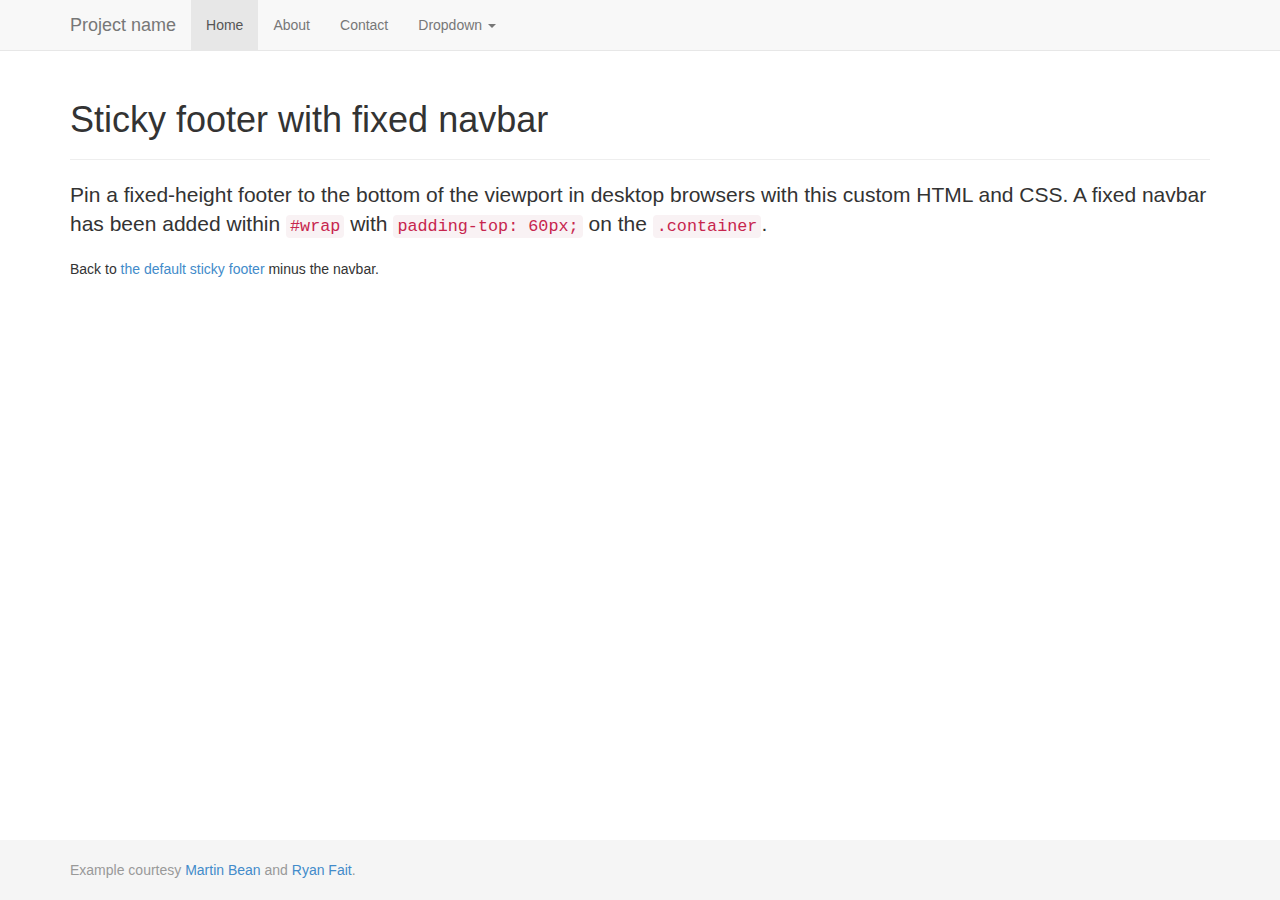
<file: design/layout/bootstrap/examples/sticky-footer-navbar/index.html>
<!DOCTYPE html>
<html lang="en">
  <head>
    <meta charset="utf-8">
    <meta name="viewport" content="width=device-width, initial-scale=1.0">
    <meta name="description" content="">
    <meta name="author" content="">
    <link rel="shortcut icon" href="../../assets/ico/favicon.png">

    <title>Sticky Footer Navbar Template for Bootstrap</title>

    <!-- Bootstrap core CSS -->
    <link href="../../dist/css/bootstrap.css" rel="stylesheet">

    <!-- Custom styles for this template -->
    <link href="sticky-footer-navbar.css" rel="stylesheet">

    <!-- HTML5 shim and Respond.js IE8 support of HTML5 elements and media queries -->
    <!--[if lt IE 9]>
      <script src="../../assets/js/html5shiv.js"></script>
      <script src="../../assets/js/respond.min.js"></script>
    <![endif]-->
  </head>

  <body>

    <!-- Wrap all page content here -->
    <div id="wrap">

      <!-- Fixed navbar -->
      <div class="navbar navbar-default navbar-fixed-top">
        <div class="container">
          <div class="navbar-header">
            <button type="button" class="navbar-toggle" data-toggle="collapse" data-target=".navbar-collapse">
              <span class="icon-bar"></span>
              <span class="icon-bar"></span>
              <span class="icon-bar"></span>
            </button>
            <a class="navbar-brand" href="#">Project name</a>
          </div>
          <div class="collapse navbar-collapse">
            <ul class="nav navbar-nav">
              <li class="active"><a href="#">Home</a></li>
              <li><a href="#about">About</a></li>
              <li><a href="#contact">Contact</a></li>
              <li class="dropdown">
                <a href="#" class="dropdown-toggle" data-toggle="dropdown">Dropdown <b class="caret"></b></a>
                <ul class="dropdown-menu">
                  <li><a href="#">Action</a></li>
                  <li><a href="#">Another action</a></li>
                  <li><a href="#">Something else here</a></li>
                  <li class="divider"></li>
                  <li class="dropdown-header">Nav header</li>
                  <li><a href="#">Separated link</a></li>
                  <li><a href="#">One more separated link</a></li>
                </ul>
              </li>
            </ul>
          </div><!--/.nav-collapse -->
        </div>
      </div>

      <!-- Begin page content -->
      <div class="container">
        <div class="page-header">
          <h1>Sticky footer with fixed navbar</h1>
        </div>
        <p class="lead">Pin a fixed-height footer to the bottom of the viewport in desktop browsers with this custom HTML and CSS. A fixed navbar has been added within <code>#wrap</code> with <code>padding-top: 60px;</code> on the <code>.container</code>.</p>
        <p>Back to <a href="../sticky-footer">the default sticky footer</a> minus the navbar.</p>
      </div>
    </div>

    <div id="footer">
      <div class="container">
        <p class="text-muted credit">Example courtesy <a href="http://martinbean.co.uk">Martin Bean</a> and <a href="http://ryanfait.com/sticky-footer/">Ryan Fait</a>.</p>
      </div>
    </div>


    <!-- Bootstrap core JavaScript
    ================================================== -->
    <!-- Placed at the end of the document so the pages load faster -->
    <script src="../../assets/js/jquery.js"></script>
    <script src="../../dist/js/bootstrap.min.js"></script>
  </body>
</html>
</file>
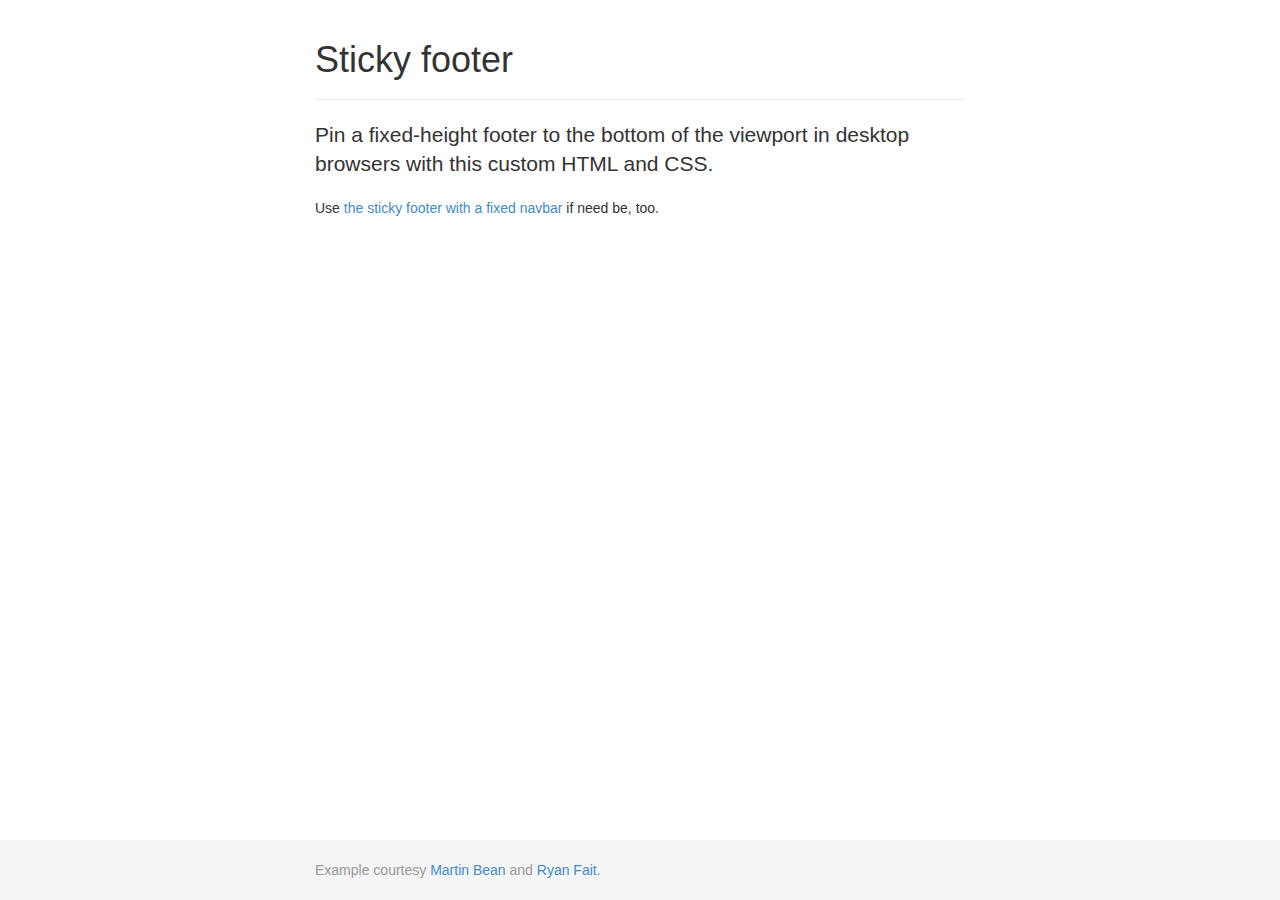
<file: design/layout/bootstrap/examples/sticky-footer/index.html>
<!DOCTYPE html>
<html lang="en">
  <head>
    <meta charset="utf-8">
    <meta name="viewport" content="width=device-width, initial-scale=1.0">
    <meta name="description" content="">
    <meta name="author" content="">
    <link rel="shortcut icon" href="../../assets/ico/favicon.png">

    <title>Sticky Footer Template for Bootstrap</title>

    <!-- Bootstrap core CSS -->
    <link href="../../dist/css/bootstrap.css" rel="stylesheet">

    <!-- Custom styles for this template -->
    <link href="sticky-footer.css" rel="stylesheet">

    <!-- HTML5 shim and Respond.js IE8 support of HTML5 elements and media queries -->
    <!--[if lt IE 9]>
      <script src="../../assets/js/html5shiv.js"></script>
      <script src="../../assets/js/respond.min.js"></script>
    <![endif]-->
  </head>

  <body>

    <!-- Wrap all page content here -->
    <div id="wrap">

      <!-- Begin page content -->
      <div class="container">
        <div class="page-header">
          <h1>Sticky footer</h1>
        </div>
        <p class="lead">Pin a fixed-height footer to the bottom of the viewport in desktop browsers with this custom HTML and CSS.</p>
        <p>Use <a href="../sticky-footer-navbar">the sticky footer with a fixed navbar</a> if need be, too.</p>
      </div>
    </div>

    <div id="footer">
      <div class="container">
        <p class="text-muted credit">Example courtesy <a href="http://martinbean.co.uk">Martin Bean</a> and <a href="http://ryanfait.com/sticky-footer/">Ryan Fait</a>.</p>
      </div>
    </div>


    <!-- Bootstrap core JavaScript
    ================================================== -->
    <!-- Placed at the end of the document so the pages load faster -->
  </body>
</html>
</file>
<file: design/layout/bootstrap/offcanvas.css>
/*
 * Style twaks
 * --------------------------------------------------
 */
body {
  padding-top: 70px;
}
footer {
  padding-left: 15px;
  padding-right: 15px;
}

/*
 * Off Canvas
 * --------------------------------------------------
 */
@media screen and (max-width: 768px) {
  .row-offcanvas {
    position: relative;
    -webkit-transition: all 0.25s ease-out;
    -moz-transition: all 0.25s ease-out;
    transition: all 0.25s ease-out;
  }

  .row-offcanvas-right
  .sidebar-offcanvas {
    right: -50%; /* 6 columns */
  }

  .row-offcanvas-left
  .sidebar-offcanvas {
    left: -50%; /* 6 columns */
  }

  .row-offcanvas-right.active {
    right: 50%; /* 6 columns */
  }

  .row-offcanvas-left.active {
    left: 50%; /* 6 columns */
  }

  .sidebar-offcanvas {
    position: absolute;
    top: 0;
    width: 50%; /* 6 columns */
  }
}
</file>
<file: design/layout/bootstrap/examples/grid/grid.css>
.container {
  padding-left: 15px;
  padding-right: 15px;
}

h4 {
  margin-top: 25px;
}
.row {
  margin-bottom: 20px;
}
.row .row {
  margin-top: 10px;
  margin-bottom: 0;
}
[class*="col-"] {
  padding-top: 15px;
  padding-bottom: 15px;
  background-color: #eee;
  border: 1px solid #ddd;
  background-color: rgba(86,61,124,.15);
  border: 1px solid rgba(86,61,124,.2);
}

hr {
  margin-top: 40px;
  margin-bottom: 40px;
}
</file>
<file: design/layout/bootstrap/examples/jumbotron-narrow/jumbotron-narrow.css>
/* Space out content a bit */
body {
  padding-top: 20px;
  padding-bottom: 20px;
}

/* Everything but the jumbotron gets side spacing for mobile first views */
.header,
.marketing,
.footer {
  padding-left: 15px;
  padding-right: 15px;
}

/* Custom page header */
.header {
  border-bottom: 1px solid #e5e5e5;
}
/* Make the masthead heading the same height as the navigation */
.header h3 {
  margin-top: 0;
  margin-bottom: 0;
  line-height: 40px;
  padding-bottom: 19px;
}

/* Custom page footer */
.footer {
  padding-top: 19px;
  color: #777;
  border-top: 1px solid #e5e5e5;
}

/* Customize container */
@media (min-width: 768px) {
  .container {
    max-width: 730px;
  }
}
.container-narrow > hr {
  margin: 30px 0;
}

/* Main marketing message and sign up button */
.jumbotron {
  text-align: center;
  border-bottom: 1px solid #e5e5e5;
}
.jumbotron .btn {
  font-size: 21px;
  padding: 14px 24px;
}

/* Supporting marketing content */
.marketing {
  margin: 40px 0;
}
.marketing p + h4 {
  margin-top: 28px;
}

/* Responsive: Portrait tablets and up */
@media screen and (min-width: 768px) {
  /* Remove the padding we set earlier */
  .header,
  .marketing,
  .footer {
    padding-left: 0;
    padding-right: 0;
  }
  /* Space out the masthead */
  .header {
    margin-bottom: 30px;
  }
  /* Remove the bottom border on the jumbotron for visual effect */
  .jumbotron {
    border-bottom: 0;
  }
}
</file>
<file: design/layout/bootstrap/examples/jumbotron/jumbotron.css>
/* Move down content because we have a fixed navbar that is 50px tall */
body {
  padding-top: 50px;
  padding-bottom: 20px;
}
</file>
<file: design/layout/bootstrap/examples/justified-nav/justified-nav.css>
body {
  padding-top: 20px;
}

.footer {
  border-top: 1px solid #eee;
  margin-top: 40px;
  padding-top: 40px;
  padding-bottom: 40px;
}

/* Main marketing message and sign up button */
.jumbotron {
  text-align: center;
  background-color: transparent;
}
.jumbotron .btn {
  font-size: 21px;
  padding: 14px 24px;
}

/* Customize the nav-justified links to be fill the entire space of the .navbar */

.nav-justified {
  background-color: #eee;
  border-radius: 5px;
  border: 1px solid #ccc;
}
.nav-justified > li > a {
  padding-top: 15px;
  padding-bottom: 15px;
  color: #777;
  font-weight: bold;
  text-align: center;
  border-bottom: 1px solid #d5d5d5;
  background-color: #e5e5e5; /* Old browsers */
  background-repeat: repeat-x; /* Repeat the gradient */
  background-image: -moz-linear-gradient(top, #f5f5f5 0%, #e5e5e5 100%); /* FF3.6+ */
  background-image: -webkit-gradient(linear, left top, left bottom, color-stop(0%,#f5f5f5), color-stop(100%,#e5e5e5)); /* Chrome,Safari4+ */
  background-image: -webkit-linear-gradient(top, #f5f5f5 0%,#e5e5e5 100%); /* Chrome 10+,Safari 5.1+ */
  background-image: -ms-linear-gradient(top, #f5f5f5 0%,#e5e5e5 100%); /* IE10+ */
  background-image: -o-linear-gradient(top, #f5f5f5 0%,#e5e5e5 100%); /* Opera 11.10+ */
  filter: progid:DXImageTransform.Microsoft.gradient( startColorstr='#f5f5f5', endColorstr='#e5e5e5',GradientType=0 ); /* IE6-9 */
  background-image: linear-gradient(top, #f5f5f5 0%,#e5e5e5 100%); /* W3C */
}
.nav-justified > .active > a,
.nav-justified > .active > a:hover,
.nav-justified > .active > a:focus {
  background-color: #ddd;
  background-image: none;
  box-shadow: inset 0 3px 7px rgba(0,0,0,.15);
}
.nav-justified > li:first-child > a {
  border-radius: 5px 5px 0 0;
}
.nav-justified > li:last-child > a {
  border-bottom: 0;
  border-radius: 0 0 5px 5px;
}

@media (min-width: 768px) {
  .nav-justified {
    max-height: 52px;
  }
  .nav-justified > li > a {
    border-left: 1px solid #fff;
    border-right: 1px solid #d5d5d5;
  }
  .nav-justified > li:first-child > a {
    border-left: 0;
    border-radius: 5px 0 0 5px;
  }
  .nav-justified > li:last-child > a {
    border-radius: 0 5px 5px 0;
    border-right: 0;
  }
}

/* Responsive: Portrait tablets and up */
@media screen and (min-width: 768px) {
  /* Remove the padding we set earlier */
  .masthead,
  .marketing,
  .footer {
    padding-left: 0;
    padding-right: 0;
  }
}
</file>
<file: design/layout/bootstrap/examples/navbar-fixed-top/navbar-fixed-top.css>
body {
  min-height: 2000px;
  padding-top: 70px;
}
</file>
<file: design/layout/bootstrap/examples/navbar-static-top/navbar-static-top.css>
body {
  min-height: 2000px;
}

.navbar-static-top {
  margin-bottom: 19px;
}
</file>
<file: design/layout/bootstrap/examples/navbar/navbar.css>
body {
padding: 30px;
}

.navbar {
margin-bottom: 30px;
}
</file>
<file: design/layout/bootstrap/examples/non-responsive/non-responsive.css>
/* Template-specific stuff
 *
 * Customizations just for the template—these are not necessary for anything
 * with disabling the responsiveness.
 */

/* Account for fixed navbar */
body {
  padding-top: 70px;
  padding-bottom: 30px;
}

/* Finesse the page header spacing */
.page-header {
  margin-bottom: 30px;
}
.page-header .lead {
  margin-bottom: 10px;
}


/* Non-responsive overrides
 *
 * Utilitze the following CSS to disable the responsive-ness of the container,
 * grid system, and navbar.
 */

/* Reset the container */
.container {
  max-width: none !important;
  width: 970px;
}

/* Demonstrate the grids */
.col-xs-4 {
  padding-top: 15px;
  padding-bottom: 15px;
  background-color: #eee;
  border: 1px solid #ddd;
  background-color: rgba(86,61,124,.15);
  border: 1px solid rgba(86,61,124,.2);
}

.container .navbar-header,
.container .navbar-collapse {
  margin-right: 0;
  margin-left: 0;
}

/* Always float the navbar header */
.navbar-header {
  float: left;
}

/* Undo the collapsing navbar */
.navbar-collapse {
  display: block !important;
  height: auto !important;
  padding-bottom: 0;
  overflow: visible !important;
}

.navbar-toggle {
  display: none;
}

.navbar-brand {
  margin-left: -15px;
}

/* Always apply the floated nav */
.navbar-nav {
  float: left;
  margin: 0;
}
.navbar-nav > li {
  float: left;
}
.navbar-nav > li > a {
  padding: 15px;
}

/* Redeclare since we override the float above */
.navbar-nav.navbar-right {
  float: right;
}

/* Undo custom dropdowns */
.navbar .open .dropdown-menu {
  position: absolute;
  float: left;
  background-color: #fff;
  border: 1px solid #cccccc;
  border: 1px solid rgba(0, 0, 0, 0.15);
  border-width: 0 1px 1px;
  border-radius: 0 0 4px 4px;
  -webkit-box-shadow: 0 6px 12px rgba(0, 0, 0, 0.175);
          box-shadow: 0 6px 12px rgba(0, 0, 0, 0.175);
}
.navbar .open .dropdown-menu > li > a {
  color: #333;
}
.navbar .open .dropdown-menu > li > a:hover,
.navbar .open .dropdown-menu > li > a:focus,
.navbar .open .dropdown-menu > .active > a,
.navbar .open .dropdown-menu > .active > a:hover,
.navbar .open .dropdown-menu > .active > a:focus {
  color: #fff !important;
  background-color: #428bca !important;
}
.navbar .open .dropdown-menu > .disabled > a,
.navbar .open .dropdown-menu > .disabled > a:hover,
.navbar .open .dropdown-menu > .disabled > a:focus {
  color: #999 !important;
  background-color: transparent !important;
}
</file>
<file: design/layout/bootstrap/examples/offcanvas/offcanvas.css>
/*
 * Style twaks
 * --------------------------------------------------
 */
body {
  padding-top: 70px;
}
footer {
  padding-left: 15px;
  padding-right: 15px;
}

/*
 * Off Canvas
 * --------------------------------------------------
 */
@media screen and (max-width: 768px) {
  .row-offcanvas {
    position: relative;
    -webkit-transition: all 0.25s ease-out;
    -moz-transition: all 0.25s ease-out;
    transition: all 0.25s ease-out;
  }

  .row-offcanvas-right
  .sidebar-offcanvas {
    right: -50%; /* 6 columns */
  }

  .row-offcanvas-left
  .sidebar-offcanvas {
    left: -50%; /* 6 columns */
  }

  .row-offcanvas-right.active {
    right: 50%; /* 6 columns */
  }

  .row-offcanvas-left.active {
    left: 50%; /* 6 columns */
  }

  .sidebar-offcanvas {
    position: absolute;
    top: 0;
    width: 50%; /* 6 columns */
  }
}
</file>
<file: design/layout/bootstrap/examples/signin/signin.css>
body {
  padding-top: 40px;
  padding-bottom: 40px;
  background-color: #eee;
}

.form-signin {
  max-width: 330px;
  padding: 15px;
  margin: 0 auto;
}
.form-signin .form-signin-heading,
.form-signin .checkbox {
  margin-bottom: 10px;
}
.form-signin .checkbox {
  font-weight: normal;
}
.form-signin .form-control {
  position: relative;
  font-size: 16px;
  height: auto;
  padding: 10px;
  -webkit-box-sizing: border-box;
     -moz-box-sizing: border-box;
          box-sizing: border-box;
}
.form-signin .form-control:focus {
  z-index: 2;
}
.form-signin input[type="text"] {
  margin-bottom: -1px;
  border-bottom-left-radius: 0;
  border-bottom-right-radius: 0;
}
.form-signin input[type="password"] {
  margin-bottom: 10px;
  border-top-left-radius: 0;
  border-top-right-radius: 0;
}
</file>
<file: design/layout/bootstrap/examples/starter-template/starter-template.css>
body {
  padding-top: 50px;
}
.starter-template {
  padding: 40px 15px;
  text-align: center;
}
</file>
<file: design/layout/bootstrap/examples/sticky-footer-navbar/sticky-footer-navbar.css>
/* Sticky footer styles
-------------------------------------------------- */

html,
body {
  height: 100%;
  /* The html and body elements cannot have any padding or margin. */
}

/* Wrapper for page content to push down footer */
#wrap {
  min-height: 100%;
  height: auto !important;
  height: 100%;
  /* Negative indent footer by its height */
  margin: 0 auto -60px;
  /* Pad bottom by footer height */
  padding: 0 0 60px;
}

/* Set the fixed height of the footer here */
#footer {
  height: 60px;
  background-color: #f5f5f5;
}


/* Custom page CSS
-------------------------------------------------- */
/* Not required for template or sticky footer method. */

#wrap > .container {
  padding: 60px 15px 0;
}
.container .credit {
  margin: 20px 0;
}

#footer > .container {
  padding-left: 15px;
  padding-right: 15px;
}

code {
  font-size: 80%;
}
</file>
<file: design/layout/bootstrap/examples/sticky-footer/sticky-footer.css>
/* Sticky footer styles
-------------------------------------------------- */

html,
body {
  height: 100%;
  /* The html and body elements cannot have any padding or margin. */
}

/* Wrapper for page content to push down footer */
#wrap {
  min-height: 100%;
  height: auto !important;
  height: 100%;
  /* Negative indent footer by its height */
  margin: 0 auto -60px;
  /* Pad bottom by footer height */
  padding: 0 0 60px;
}

/* Set the fixed height of the footer here */
#footer {
  height: 60px;
  background-color: #f5f5f5;
}


/* Custom page CSS
-------------------------------------------------- */
/* Not required for template or sticky footer method. */

.container {
  width: auto;
  max-width: 680px;
  padding: 0 15px;
}
.container .credit {
  margin: 20px 0;
}
</file>
